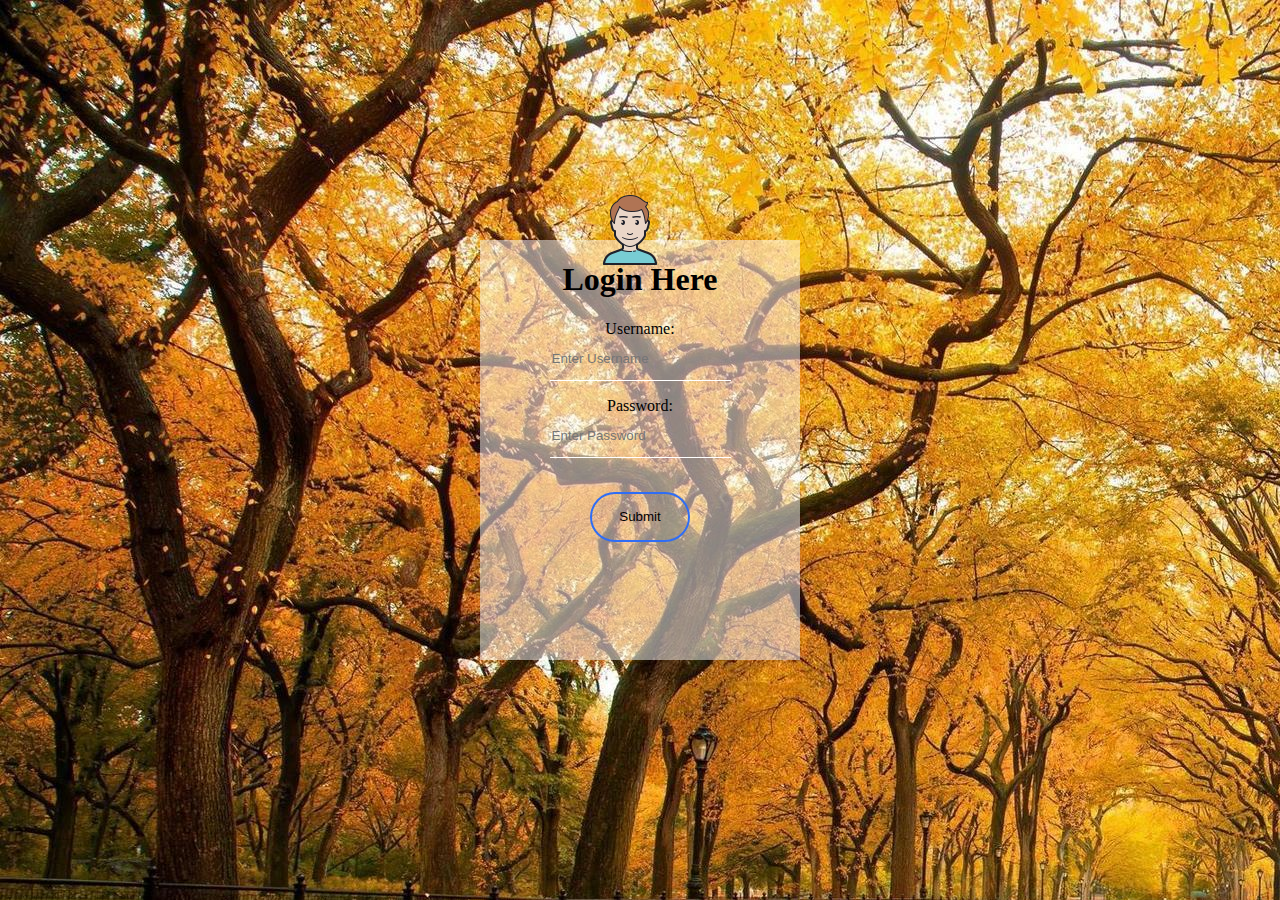
<file: index.html>
<!DOCTYPE html>
<html>
    <head>
        <title>
            Login Page
        </title>
        <link rel="stylesheet" href="stylelogin.css">
    </head>
    <body>
        <section>
        <div class="box">
            <img src="user.jpg" alt="profile" class="avathar">
            <h1>Login Here</h1>
            <p>Username:<br><input type="text" placeholder="Enter Username"p>
            <p>Password:<br><input type="password" placeholder="Enter Password"></p><br>
            <input type="submit" value="Submit" class="btn">
        </div>
    </section>
    </body>
</html>
</file>
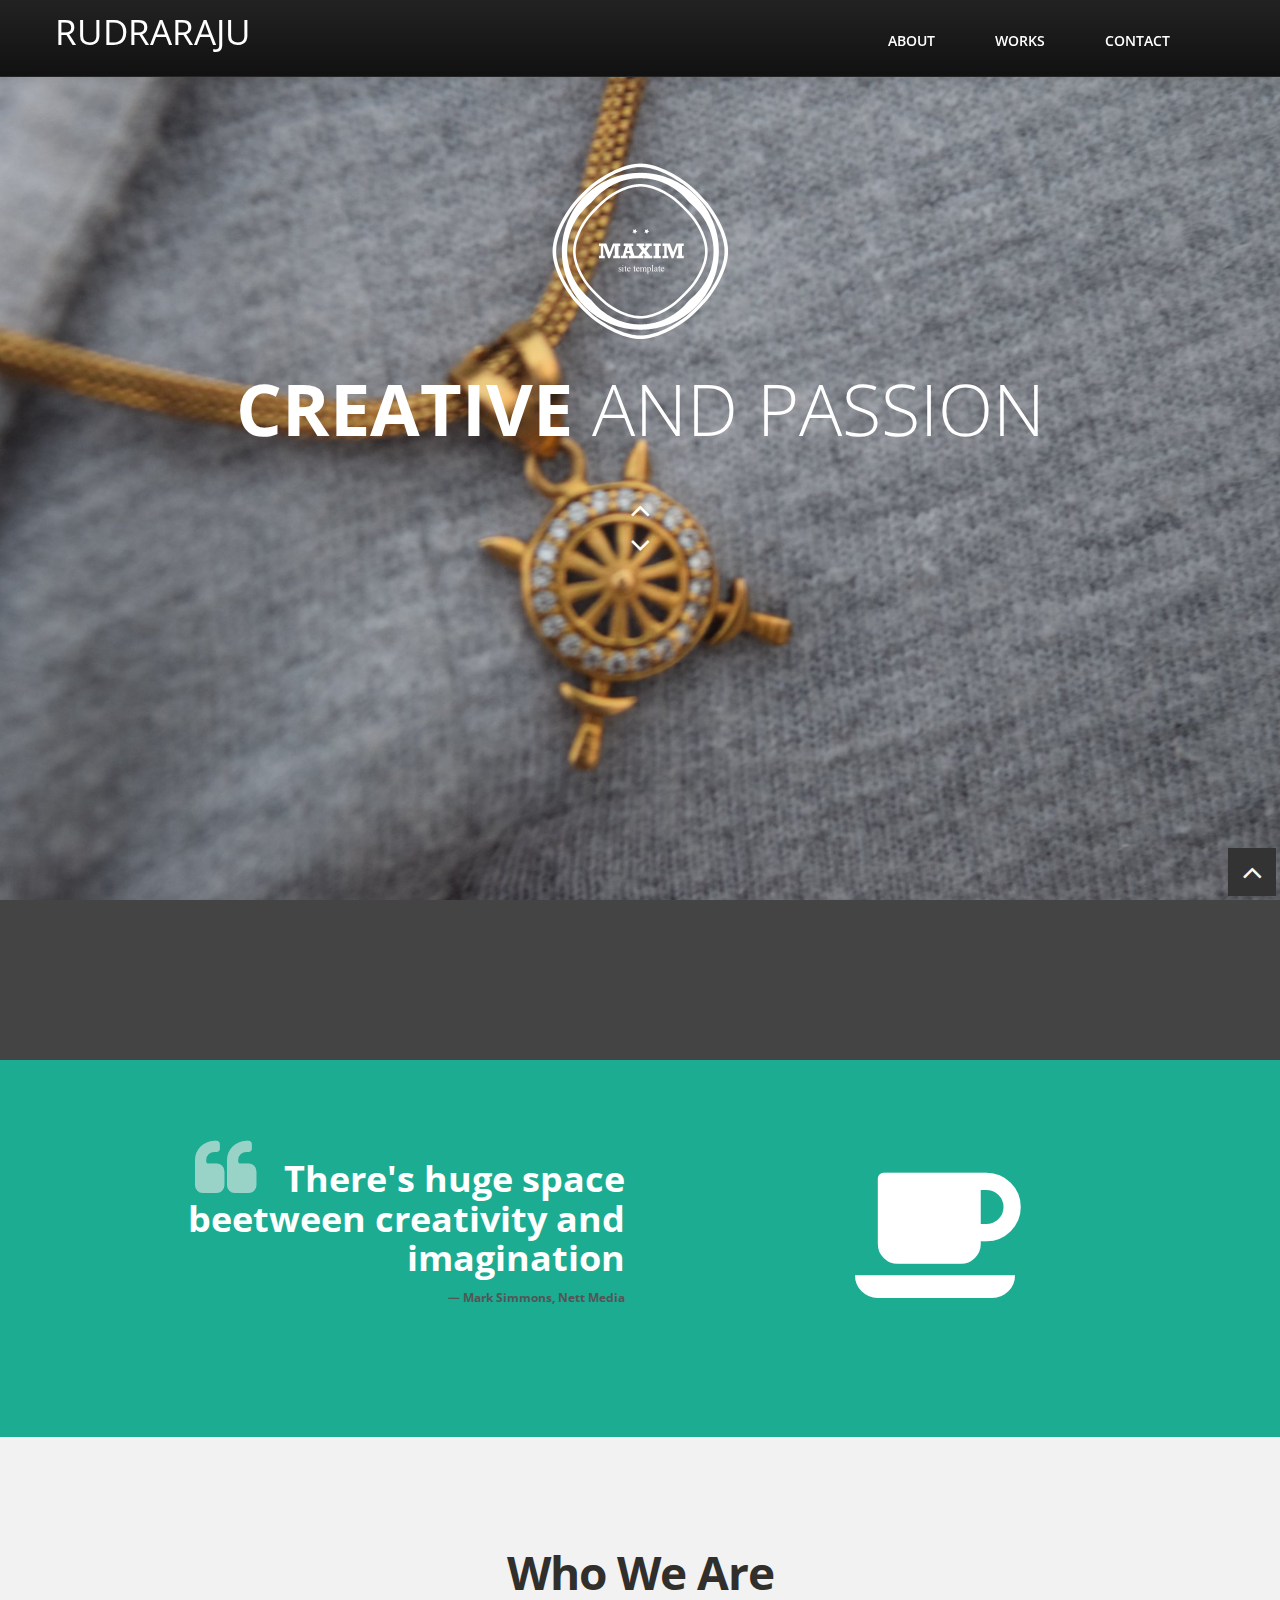
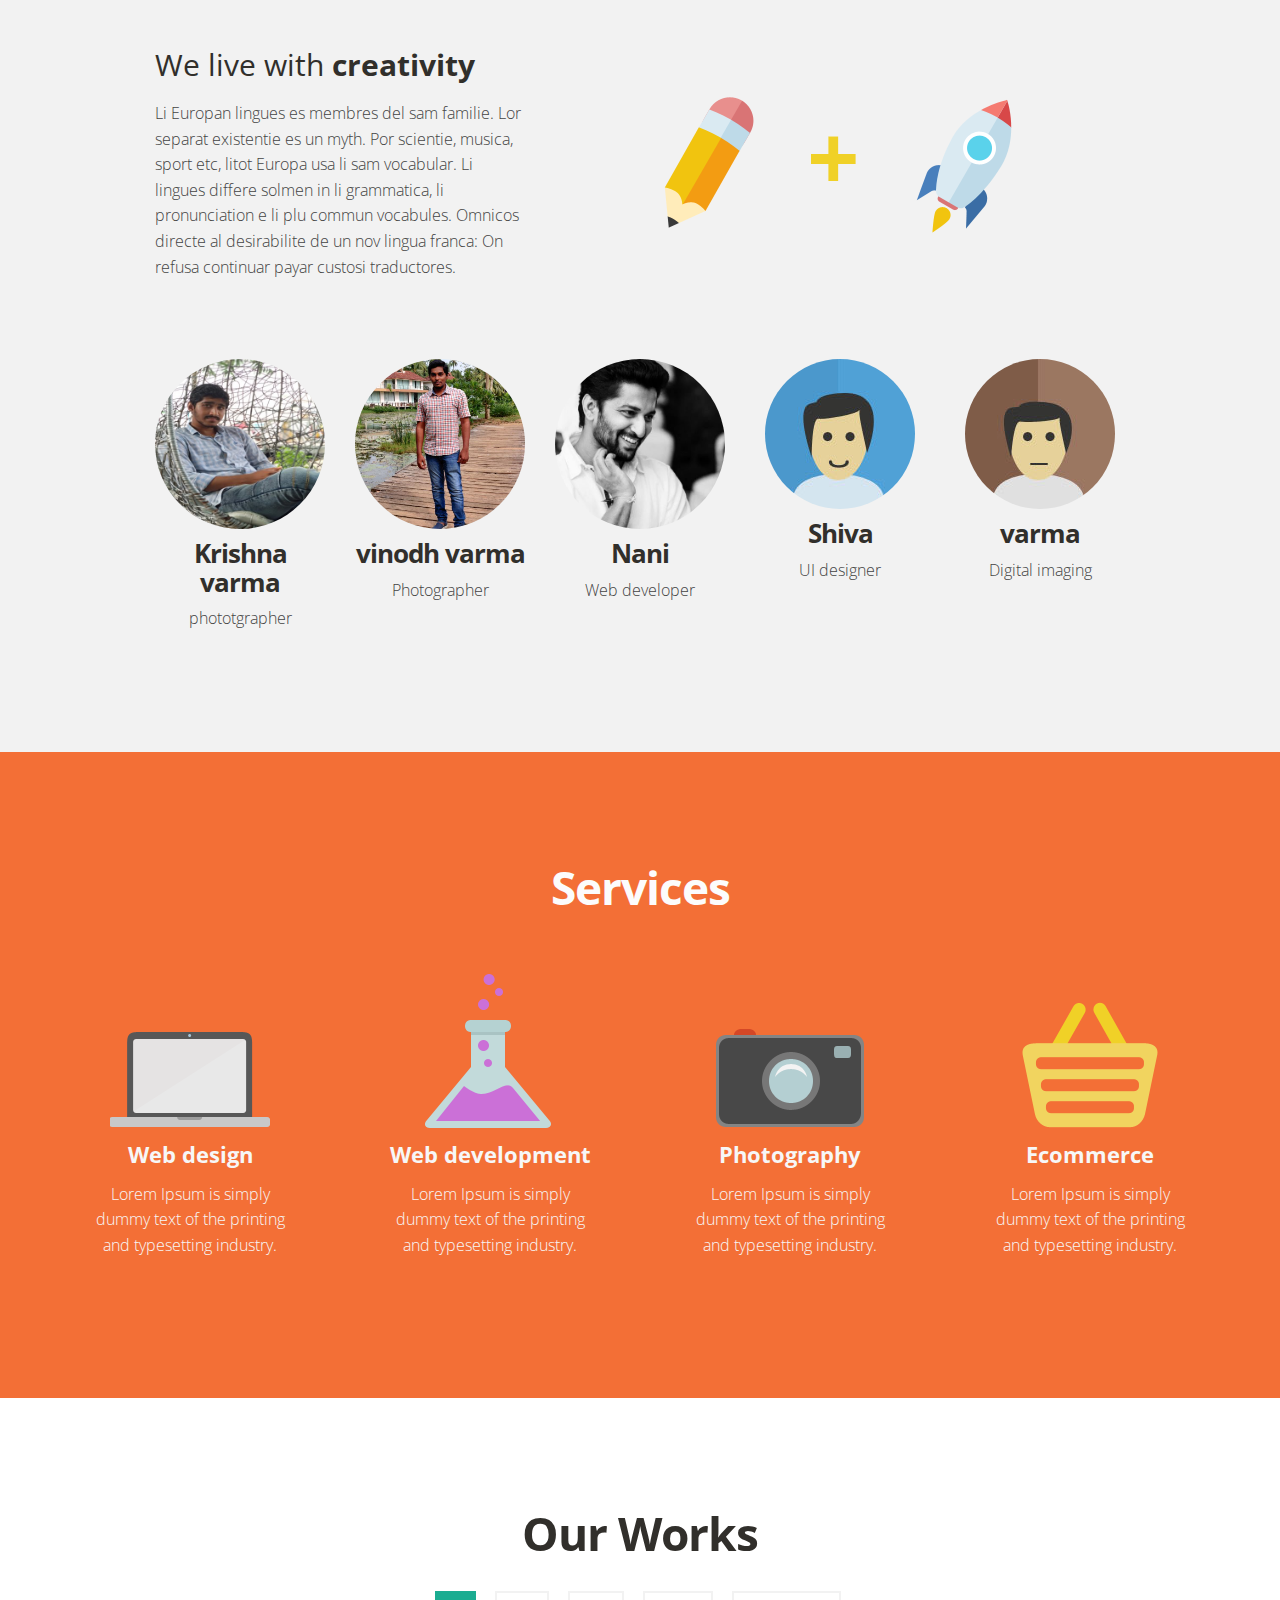
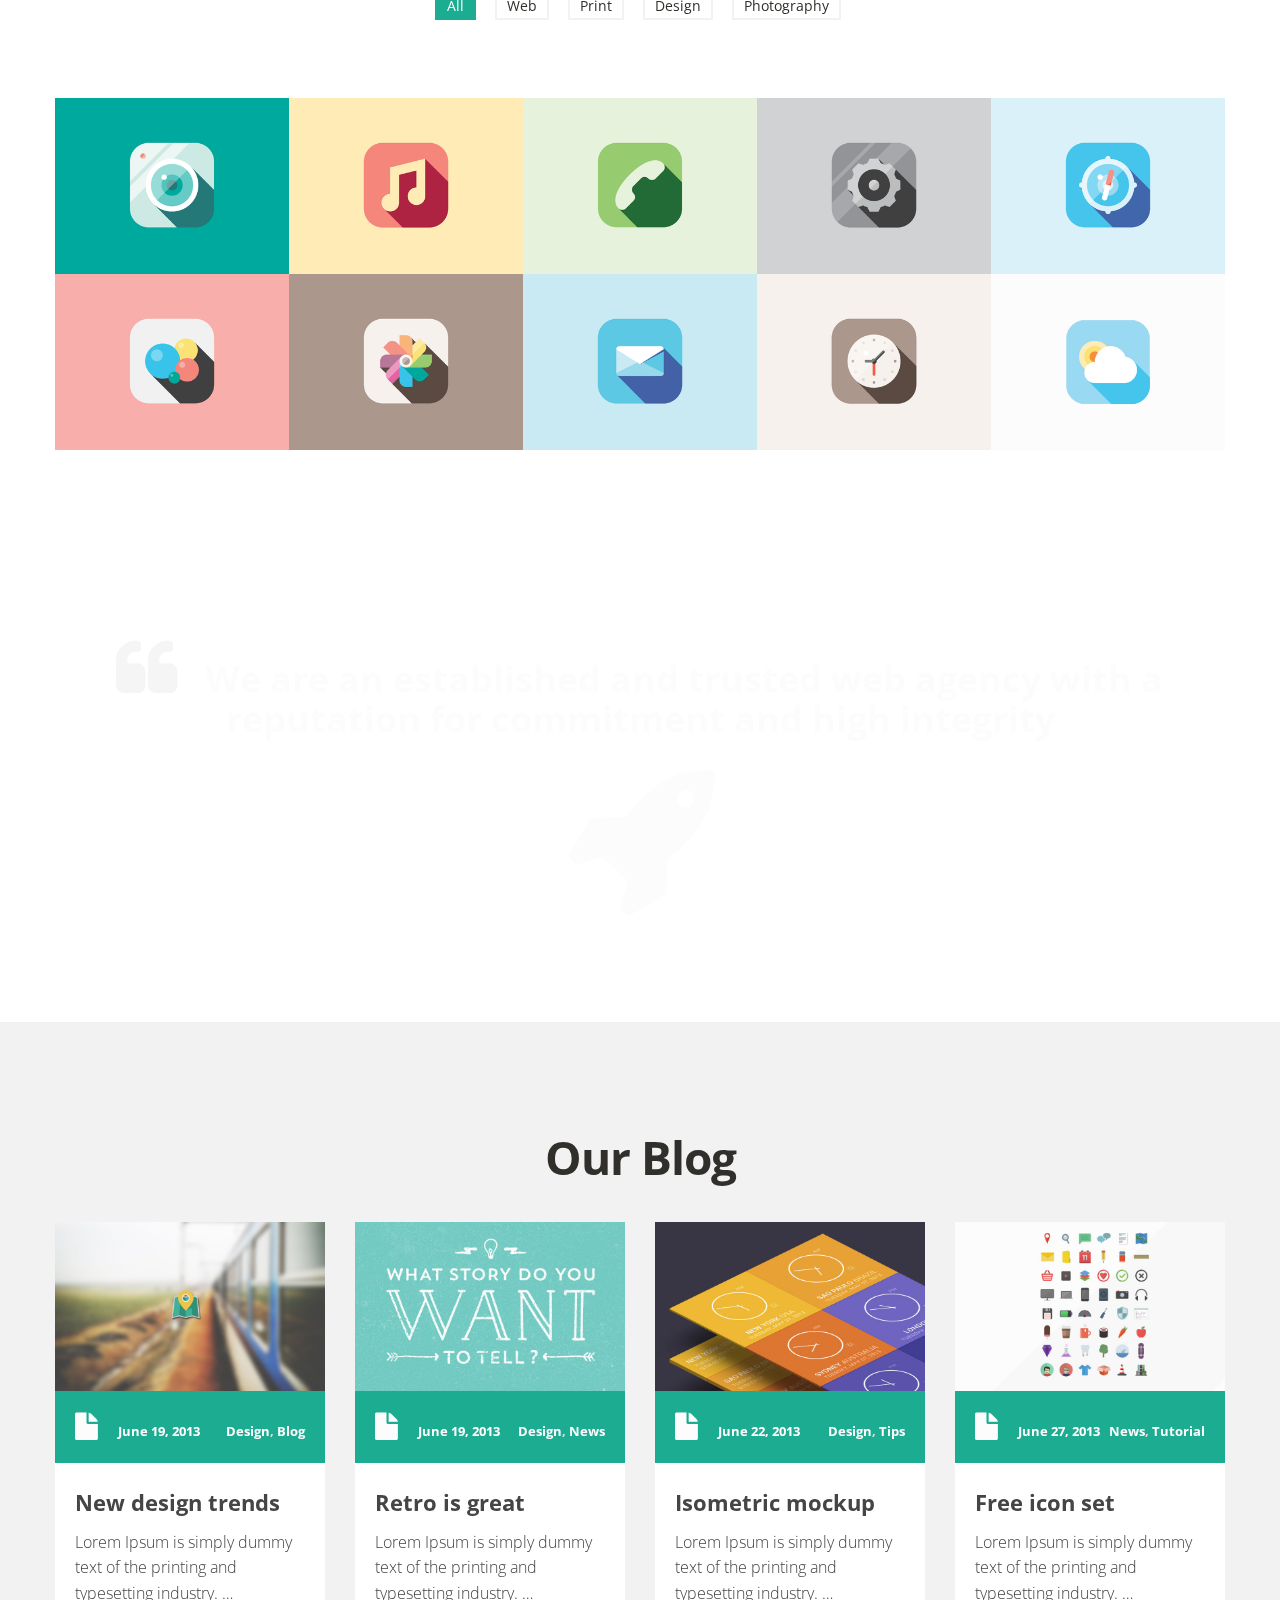
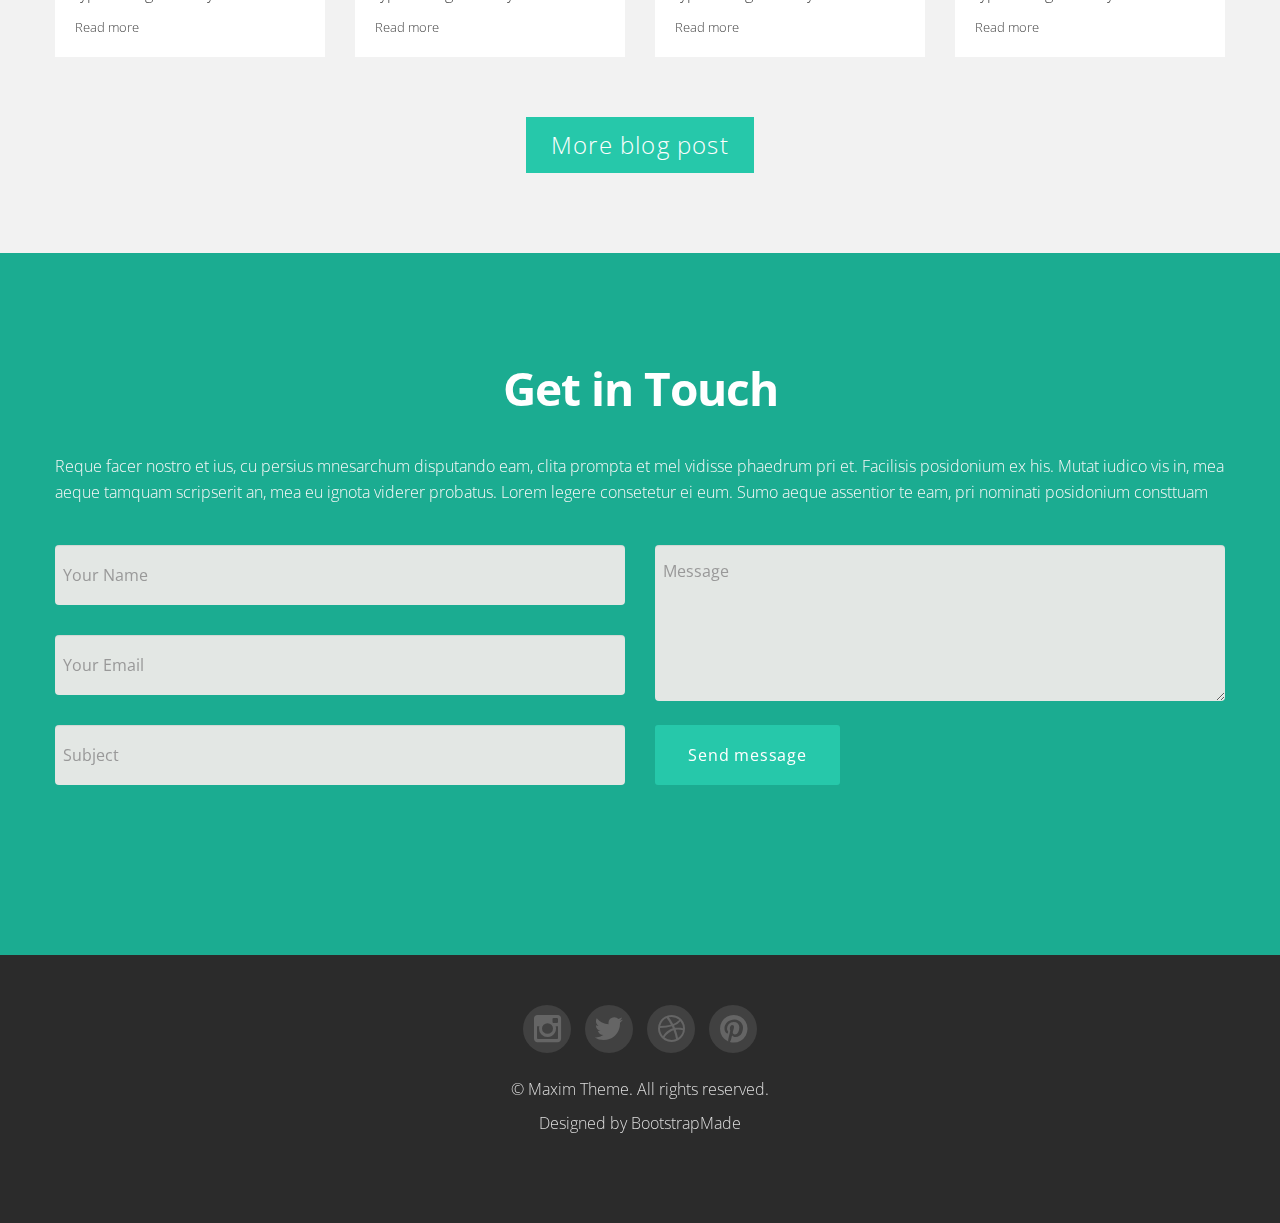
<file: main page/index.html>
<!DOCTYPE HTML>
<html lang="en">

<head>
	<meta charset="utf-8">
	<title>Maxim - Modern One Page Bootstrap Template</title>
	<meta name="viewport" content="width=device-width, initial-scale=1.0">
	<meta name="description" content="">
	<meta name="author" content="">
	<link href="css/bootstrap-responsive.css" rel="stylesheet">
	<link href="css/style.css" rel="stylesheet">
	<link href="color/default.css" rel="stylesheet">
	<link rel="shortcut icon" href="img/favicon.ico">
	<!--mylinks-->
	<link rel="stylesheet" href="web.css">
	<!-- =======================================================
    Theme Name: Maxim
    Theme URL: https://bootstrapmade.com/maxim-free-onepage-bootstrap-theme/
    Author: BootstrapMade.com
    Author URL: https://bootstrapmade.com
	======================================================= -->
</head>

<body onload="myFunction()">
	<!--loader-->
	<div id="loader"></div>
     

	<!-- navbar -->
	<div class="navbar-wrapper">
		<div class="navbar navbar-inverse navbar-fixed-top">
			<div class="navbar-inner">
				<div class="container">
					<!-- Responsive navbar -->
					<a class="btn btn-navbar" data-toggle="collapse" data-target=".nav-collapse"><span class="icon-bar"></span><span class="icon-bar"></span><span class="icon-bar"></span>
				</a>
					<h1 class="brand"><a href="index.html">Rudraraju</a></h1>
					<!-- navigation -->
					<nav class="pull-right nav-collapse collapse">
						<ul id="menu-main" class="nav">
							<li><a title="team" href="#about">About</a></li>
							<li><a title="services" href="#services"></a></li>
							<li><a title="works" href="#works">Works</a></li>
							<li><a title="blog" href="#blog"></a></li>
							<li><a title="contact" href="#contact">Contact</a></li>
							<li><a href="page.html"></a></li>
						</ul>
					</nav>
				</div>
			</div>
		</div>
	</div>
	<!-- Header area -->
	<div id="header-wrapper" class="header-slider">
		<header class="clearfix">
			<div class="logo">
				<img src="img/logo-image.png" alt="" />
			</div>
			<div class="container">
				<div class="row">
					<div class="span12">
						<div id="main-flexslider" class="flexslider">
							<ul class="slides">
								<li>
									<p class="home-slide-content">
										<strong>creative</strong> and passion
									</p>
								</li>
								<li>
									<p class="home-slide-content">
										Eat and drink <strong>design</strong>
									</p>
								</li>
								<li>
									<p class="home-slide-content">
										We loves <strong>simplicity</strong>
									</p>
								</li>
							</ul>
						</div>
						<!-- end slider -->
					</div>
				</div>
			</div>
		</header>
	</div>
	<!-- spacer section -->
	<section class="spacer green">
		<div class="container">
			<div class="row">
				<div class="span6 alignright flyLeft">
					<blockquote class="large">
						There's huge space beetween creativity and imagination <cite>Mark Simmons, Nett Media</cite>
					</blockquote>
				</div>
				<div class="span6 aligncenter flyRight">
					<i class="icon-coffee icon-10x"></i>
				</div>
			</div>
		</div>
	</section>
	<!-- end spacer section -->
	<!-- section: team -->
	<section id="about" class="section">
		<div class="container">
			<h4>Who We Are</h4>
			<div class="row">
				<div class="span4 offset1">
					<div>
						<h2>We live with <strong>creativity</strong></h2>
						<p>
							Li Europan lingues es membres del sam familie. Lor separat existentie es un myth. Por scientie, musica, sport etc, litot Europa usa li sam vocabular. Li lingues differe solmen in li grammatica, li pronunciation e li plu commun vocabules. Omnicos directe
							al desirabilite de un nov lingua franca: On refusa continuar payar custosi traductores.
						</p>
					</div>
				</div>
				<div class="span6">
					<div class="aligncenter">
						<img src="img/icons/creativity.png" alt="" />
					</div>
				</div>
			</div>
			<div class="row">
				<div class="span2 offset1 flyIn">
					<div class="people">
						<a href="about page\photography.html"><img class="team-thumb img-circle" src="img/team/krishna.jpg" alt="" /></a>
						<h3>Krishna varma</h3>
						<p>
						    phototgrapher
						</p>
					</div>
				</div>
				<div class="span2 flyIn">
					<div class="people">
						<img class="team-thumb img-circle" src="img/team/pp.jpg" alt="" />
						<h3>vinodh varma</h3>
						<p>
							Photographer
						</p>
					</div>
				</div>
				<div class="span2 flyIn">
					<div class="people">
						<img class="team-thumb img-circle" src="img/team/nani.jpg" alt="" />
						<h3>Nani</h3>
						<p>
							Web developer
						</p>
					</div>
				</div>
				<div class="span2 flyIn">
					<div class="people">
						<img class="team-thumb img-circle" src="img/team/img-4.jpg" alt="" />
						<h3>Shiva</h3>
						<p>
							UI designer
						</p>
					</div>
				</div>
				<div class="span2 flyIn">
					<div class="people">
						<img class="team-thumb img-circle" src="img/team/img-5.jpg" alt="" />
						<h3>varma</h3>
						<p>
							Digital imaging
						</p>
					</div>
				</div>
			</div>
		</div>
		<!-- /.container -->
	</section>
	<!-- end section: team -->
	<!-- section: services -->
	<section id="services" class="section orange">
		<div class="container">
			<h4>Services</h4>
			<!-- Four columns -->
			<div class="row">
				<div class="span3 animated-fast flyIn">
					<div class="service-box">
						<img src="img/icons/laptop.png" alt="" />
						<h2>Web design</h2>
						<p>
							Lorem Ipsum is simply dummy text of the printing and typesetting industry.
						</p>
					</div>
				</div>
				<div class="span3 animated flyIn">
					<div class="service-box">
						<img src="img/icons/lab.png" alt="" />
						<h2>Web development</h2>
						<p>
							Lorem Ipsum is simply dummy text of the printing and typesetting industry.
						</p>
					</div>
				</div>
				<div class="span3 animated-fast flyIn">
					<div class="service-box">
						<img src="img/icons/camera.png" alt="" />
						<h2>Photography</h2>
						<p>
							Lorem Ipsum is simply dummy text of the printing and typesetting industry.
						</p>
					</div>
				</div>
				<div class="span3 animated-slow flyIn">
					<div class="service-box">
						<img src="img/icons/basket.png" alt="" />
						<h2>Ecommerce</h2>
						<p>
							Lorem Ipsum is simply dummy text of the printing and typesetting industry.
						</p>
					</div>
				</div>
			</div>
		</div>
	</section>
	<!-- end section: services -->
	<!-- section: works -->
	<section id="works" class="section">
		<div class="container clearfix">
			<h4>Our Works</h4>
			<!-- portfolio filter -->
			<div class="row">
				<div id="filters" class="span12">
					<ul class="clearfix">
						<li>
							<a href="#" data-filter="*" class="active">
								<h5>All</h5>
							</a>
						</li>
						<li>
							<a href="#" data-filter=".web">
								<h5>Web</h5>
							</a>
						</li>
						<li>
							<a href="#" data-filter=".print">
								<h5>Print</h5>
							</a>
						</li>
						<li>
							<a href="#" data-filter=".design">
								<h5>Design</h5>
							</a>
						</li>
						<li>
							<a href="#" data-filter=".photography">
								<h5>Photography</h5>
							</a>
						</li>
					</ul>
				</div>
				<!-- END PORTFOLIO FILTERING -->
			</div>
			<div class="row">
				<div class="span12">
					<div id="portfolio-wrap">
						<!-- portfolio item -->
						<div class="portfolio-item grid print photography">
							<div class="portfolio">
								<a href="img/works/big.jpg" data-pretty="prettyPhoto[gallery1]" class="portfolio-image">
						<img src="img/works/1.png" alt="" />
						<div class="portfolio-overlay">
							<div class="thumb-info">
								<h5>Portfolio name</h5>
								<i class="icon-plus icon-2x"></i>
							</div>
						</div>
						</a>
							</div>
						</div>
						<!-- end portfolio item -->
						<!-- portfolio item -->
						<div class="portfolio-item grid print design web">
							<div class="portfolio">
								<a href="img/works/big.jpg" data-pretty="prettyPhoto[gallery1]" class="portfolio-image">
						<img src="img/works/2.png" alt="" />
						<div class="portfolio-overlay">
							<div class="thumb-info">
								<h5>Portfolio name</h5>
								<i class="icon-plus icon-2x"></i>
							</div>
						</div>
						</a>
							</div>
						</div>
						<!-- end portfolio item -->
						<!-- portfolio item -->
						<div class="portfolio-item grid print design">
							<div class="portfolio">
								<a href="img/works/big.jpg" data-pretty="prettyPhoto[gallery1]" class="portfolio-image">
						<img src="img/works/3.png" alt="" />
						<div class="portfolio-overlay">
							<div class="thumb-info">
								<h5>Portfolio name</h5>
								<i class="icon-plus icon-2x"></i>
							</div>
						</div>
						</a>
							</div>
						</div>
						<!-- end portfolio item -->
						<!-- portfolio item -->
						<div class="portfolio-item grid photography web">
							<div class="portfolio">
								<a href="img/works/big.jpg" data-pretty="prettyPhoto[gallery1]" class="portfolio-image">
						<img src="img/works/4.png" alt="" />
						<div class="portfolio-overlay">
							<div class="thumb-info">
								<h5>Portfolio name</h5>
								<i class="icon-plus icon-2x"></i>
							</div>
						</div>
						</a>
							</div>
						</div>
						<!-- end portfolio item -->
						<!-- portfolio item -->
						<div class="portfolio-item grid photography web">
							<div class="portfolio">
								<a href="img/works/big.jpg" data-pretty="prettyPhoto[gallery1]" class="portfolio-image">
						<img src="img/works/5.png" alt="" />
						<div class="portfolio-overlay">
							<div class="thumb-info">
								<h5>Portfolio name</h5>
								<i class="icon-plus icon-2x"></i>
							</div>
						</div>
						</a>
							</div>
						</div>
						<!-- end portfolio item -->
						<!-- portfolio item -->
						<div class="portfolio-item grid photography web">
							<div class="portfolio">
								<a href="img/works/big.jpg" data-pretty="prettyPhoto[gallery1]" class="portfolio-image">
						<img src="img/works/6.png" alt="" />
						<div class="portfolio-overlay">
							<div class="thumb-info">
								<h5>Portfolio name</h5>
								<i class="icon-plus icon-2x"></i>
							</div>
						</div>
						</a>
							</div>
						</div>
						<!-- end portfolio item -->
						<!-- portfolio item -->
						<div class="portfolio-item grid photography web">
							<div class="portfolio">
								<a href="img/works/big.jpg" data-pretty="prettyPhoto[gallery1]" class="portfolio-image">
						<img src="img/works/7.png" alt="" />
						<div class="portfolio-overlay">
							<div class="thumb-info">
								<h5>Portfolio name</h5>
								<i class="icon-plus icon-2x"></i>
							</div>
						</div>
						</a>
							</div>
						</div>
						<!-- end portfolio item -->
						<!-- portfolio item -->
						<div class="portfolio-item grid photography">
							<div class="portfolio">
								<a href="img/works/big.jpg" data-pretty="prettyPhoto[gallery1]" class="portfolio-image">
						<img src="img/works/8.png" alt="" />
						<div class="portfolio-overlay">
							<div class="thumb-info">
								<h5>Portfolio name</h5>
								<i class="icon-plus icon-2x"></i>
							</div>
						</div>
						</a>
							</div>
						</div>
						<!-- end portfolio item -->
						<!-- portfolio item -->
						<div class="portfolio-item grid photography web">
							<div class="portfolio">
								<a href="img/works/big.jpg" data-pretty="prettyPhoto[gallery1]" class="portfolio-image">
						<img src="img/works/9.png" alt="" />
						<div class="portfolio-overlay">
							<div class="thumb-info">
								<h5>Portfolio name</h5>
								<i class="icon-plus icon-2x"></i>
							</div>
						</div>
						</a>
							</div>
						</div>
						<!-- end portfolio item -->
						<!-- portfolio item -->
						<div class="portfolio-item grid design web">
							<div class="portfolio">
								<a href="img/works/big.jpg" data-pretty="prettyPhoto[gallery1]" class="portfolio-image">
						<img src="img/works/10.png" alt="" />
						<div class="portfolio-overlay">
							<div class="thumb-info">
								<h5>Portfolio name</h5>
								<i class="icon-plus icon-2x"></i>
							</div>
						</div>
						</a>
							</div>
						</div>
						<!-- end portfolio item -->
					</div>
				</div>
			</div>
		</div>
	</section>
	<!-- spacer section -->
	<section class="spacer bg3">
		<div class="container">
			<div class="row">
				<div class="span12 aligncenter flyLeft">
					<blockquote class="large">
						We are an established and trusted web agency with a reputation for commitment and high integrity
					</blockquote>
				</div>
				<div class="span12 aligncenter flyRight">
					<i class="icon-rocket icon-10x"></i>
				</div>
			</div>
		</div>
	</section>
	<!-- end spacer section -->
	<!-- section: blog -->
	<section id="blog" class="section">
		<div class="container">
			<h4>Our Blog</h4>
			<!-- Three columns -->
			<div class="row">
				<div class="span3">
					<div class="home-post">
						<div class="post-image">
							<img class="max-img" src="img/blog/img1.jpg" alt="" />
						</div>
						<div class="post-meta">
							<i class="icon-file icon-2x"></i>
							<span class="date">June 19, 2013</span>
							<span class="tags"><a href="#">Design</a>, <a href="#">Blog</a></span>
						</div>
						<div class="entry-content">
							<h5><strong><a href="#">New design trends</a></strong></h5>
							<p>
								Lorem Ipsum is simply dummy text of the printing and typesetting industry. &hellip;
							</p>
							<a href="#" class="more">Read more</a>
						</div>
					</div>
				</div>
				<div class="span3">
					<div class="home-post">
						<div class="post-image">
							<img class="max-img" src="img/blog/img2.jpg" alt="" />
						</div>
						<div class="post-meta">
							<i class="icon-file icon-2x"></i>
							<span class="date">June 19, 2013</span>
							<span class="tags"><a href="#">Design</a>, <a href="#">News</a></span>
						</div>
						<div class="entry-content">
							<h5><strong><a href="#">Retro is great</a></strong></h5>
							<p>
								Lorem Ipsum is simply dummy text of the printing and typesetting industry. &hellip;
							</p>
							<a href="#" class="more">Read more</a>
						</div>
					</div>
				</div>
				<div class="span3">
					<div class="home-post">
						<div class="post-image">
							<img class="max-img" src="img/blog/img3.jpg" alt="" />
						</div>
						<div class="post-meta">
							<i class="icon-file icon-2x"></i>
							<span class="date">June 22, 2013</span>
							<span class="tags"><a href="#">Design</a>, <a href="#">Tips</a></span>
						</div>
						<div class="entry-content">
							<h5><strong><a href="#">Isometric mockup</a></strong></h5>
							<p>
								Lorem Ipsum is simply dummy text of the printing and typesetting industry. &hellip;
							</p>
							<a href="#" class="more">Read more</a>
						</div>
					</div>
				</div>
				<div class="span3">
					<div class="home-post">
						<div class="post-image">
							<img class="max-img" src="img/blog/img4.jpg" alt="" />
						</div>
						<div class="post-meta">
							<i class="icon-file icon-2x"></i>
							<span class="date">June 27, 2013</span>
							<span class="tags"><a href="#">News</a>, <a href="#">Tutorial</a></span>
						</div>
						<div class="entry-content">
							<h5><strong><a href="#">Free icon set</a></strong></h5>
							<p>
								Lorem Ipsum is simply dummy text of the printing and typesetting industry. &hellip;
							</p>
							<a href="#" class="more">Read more</a>
						</div>
					</div>
				</div>
			</div>
			<div class="blankdivider30"></div>
			<div class="aligncenter">
				<a href="#" class="btn btn-large btn-theme">More blog post</a>
			</div>
		</div>
	</section>

	<!-- end spacer section -->
	<!-- section: contact -->
	<section id="contact" class="section green">
		<div class="container">
			<h4>Get in Touch</h4>
			<p>
				Reque facer nostro et ius, cu persius mnesarchum disputando eam, clita prompta et mel vidisse phaedrum pri et. Facilisis posidonium ex his. Mutat iudico vis in, mea aeque tamquam scripserit an, mea eu ignota viderer probatus. Lorem legere consetetur ei
				eum. Sumo aeque assentior te eam, pri nominati posidonium consttuam
			</p>
			<div class="blankdivider30">
			</div>
			<div class="row">
				<div class="span12">
					<div class="cform" id="contact-form">
						<div id="sendmessage">Your message has been sent. Thank you!</div>
						<div id="errormessage"></div>
						<form action="" method="post" role="form" class="contactForm">
							<div class="row">
								<div class="span6">
									<div class="field your-name form-group">
										<input type="text" name="name" class="form-control" id="name" placeholder="Your Name" data-rule="minlen:4" data-msg="Please enter at least 4 chars" />
										<div class="validation"></div>
									</div>
									<div class="field your-email form-group">
										<input type="text" class="form-control" name="email" id="email" placeholder="Your Email" data-rule="email" data-msg="Please enter a valid email" />
										<div class="validation"></div>
									</div>
									<div class="field subject form-group">
										<input type="text" class="form-control" name="subject" id="subject" placeholder="Subject" data-rule="minlen:4" data-msg="Please enter at least 8 chars of subject" />
										<div class="validation"></div>
									</div>
								</div>
								<div class="span6">
									<div class="field message form-group">
										<textarea class="form-control" name="message" rows="5" data-rule="required" data-msg="Please write something for us" placeholder="Message"></textarea>
										<div class="validation"></div>
									</div>
									<input type="submit" value="Send message" class="btn btn-theme pull-left">
								</div>
							</div>
						</form>
					</div>
				</div>
				<!-- ./span12 -->
			</div>
		</div>
	</section>
	<footer>
		<div class="container">
			<div class="row">
				<div class="span6 offset3">
					<ul class="social-networks">
						<li><a href="#"><i class="icon-circled icon-bgdark icon-instagram icon-2x"></i></a></li>
						<li><a href="#"><i class="icon-circled icon-bgdark icon-twitter icon-2x"></i></a></li>
						<li><a href="#"><i class="icon-circled icon-bgdark icon-dribbble icon-2x"></i></a></li>
						<li><a href="#"><i class="icon-circled icon-bgdark icon-pinterest icon-2x"></i></a></li>
					</ul>
					<p class="copyright">
						&copy; Maxim Theme. All rights reserved.
						<div class="credits">
							<!--
                All the links in the footer should remain intact.
                You can delete the links only if you purchased the pro version.
                Licensing information: https://bootstrapmade.com/license/
                Purchase the pro version with working PHP/AJAX contact form: https://bootstrapmade.com/buy/?theme=Maxim
              -->
							Designed by <a href="https://bootstrapmade.com/">BootstrapMade</a>
						</div>
					</p>
				</div>
			</div>
		</div>
		<!-- ./container -->
	</footer>
	<a href="#" class="scrollup"><i class="icon-angle-up icon-square icon-bgdark icon-2x"></i></a>
	<script src="js/jquery.js"></script>
	<script src="js/jquery.scrollTo.js"></script>
	<script src="js/jquery.nav.js"></script>
	<script src="js/jquery.localScroll.js"></script>
	<script src="js/bootstrap.js"></script>
	<script src="js/jquery.prettyPhoto.js"></script>
	<script src="js/isotope.js"></script>
	<script src="js/jquery.flexslider.js"></script>
	<script src="js/inview.js"></script>
	<script src="js/animate.js"></script>
	<script src="js/custom.js"></script>
	<script src="contactform/contactform.js"></script>

	<script>
		var preloader = document.getElementById('loader');

		function myFunction(){
			preloader.style.display = 'none';
		}



	</script>

</body>

</html>
</file>
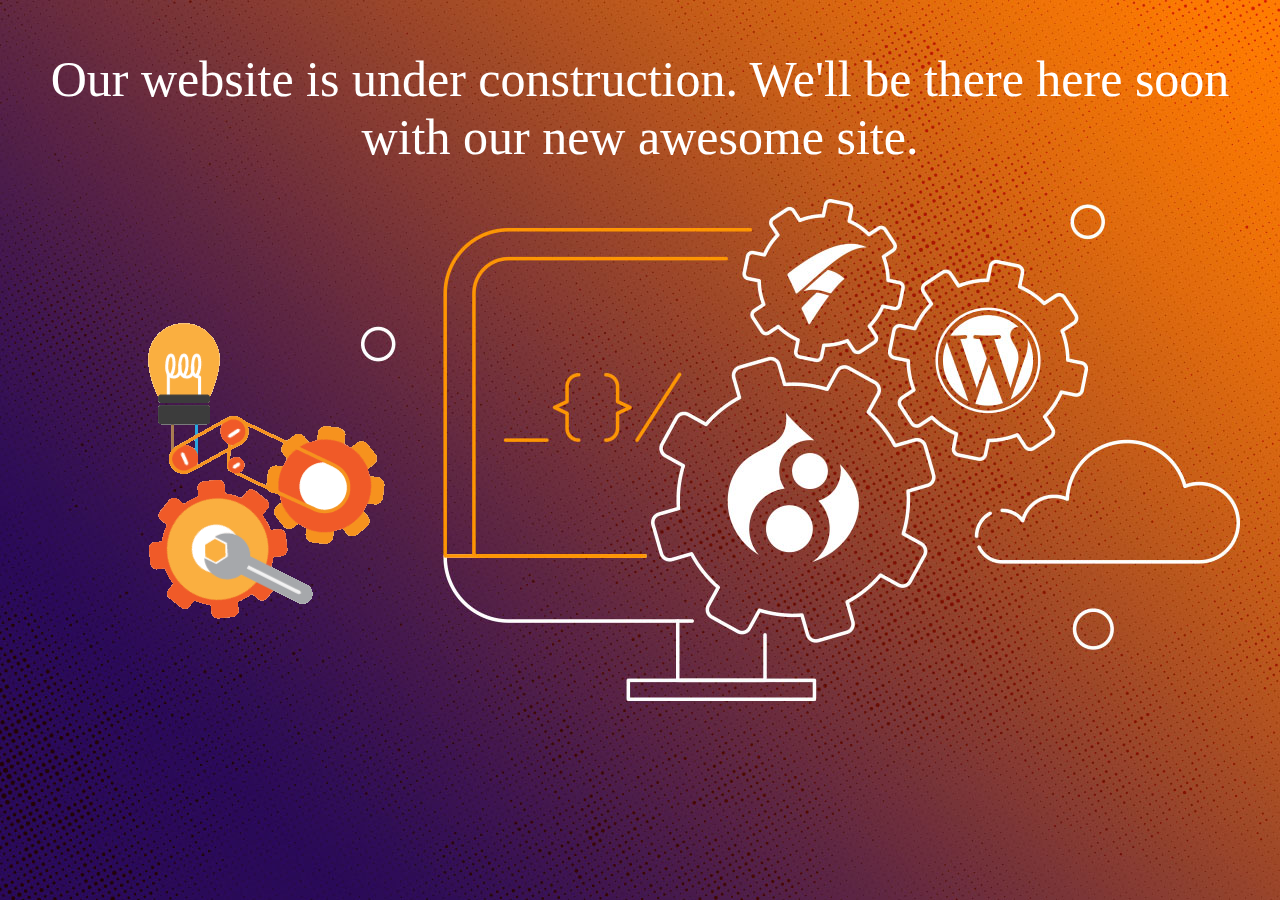
<file: maintanance/index.html>
<!DOCTYPE html>
<html>
    <head>
        <title>Rudraraju</title>
        <link rel="stylesheet" href="webcss.css">
    </head>
    <body>
        <p>Our website is under construction. We'll be there here soon with our new awesome site.</p>
        <img src="yes.gif" alt="gif">
    </body>
</html>
</file>
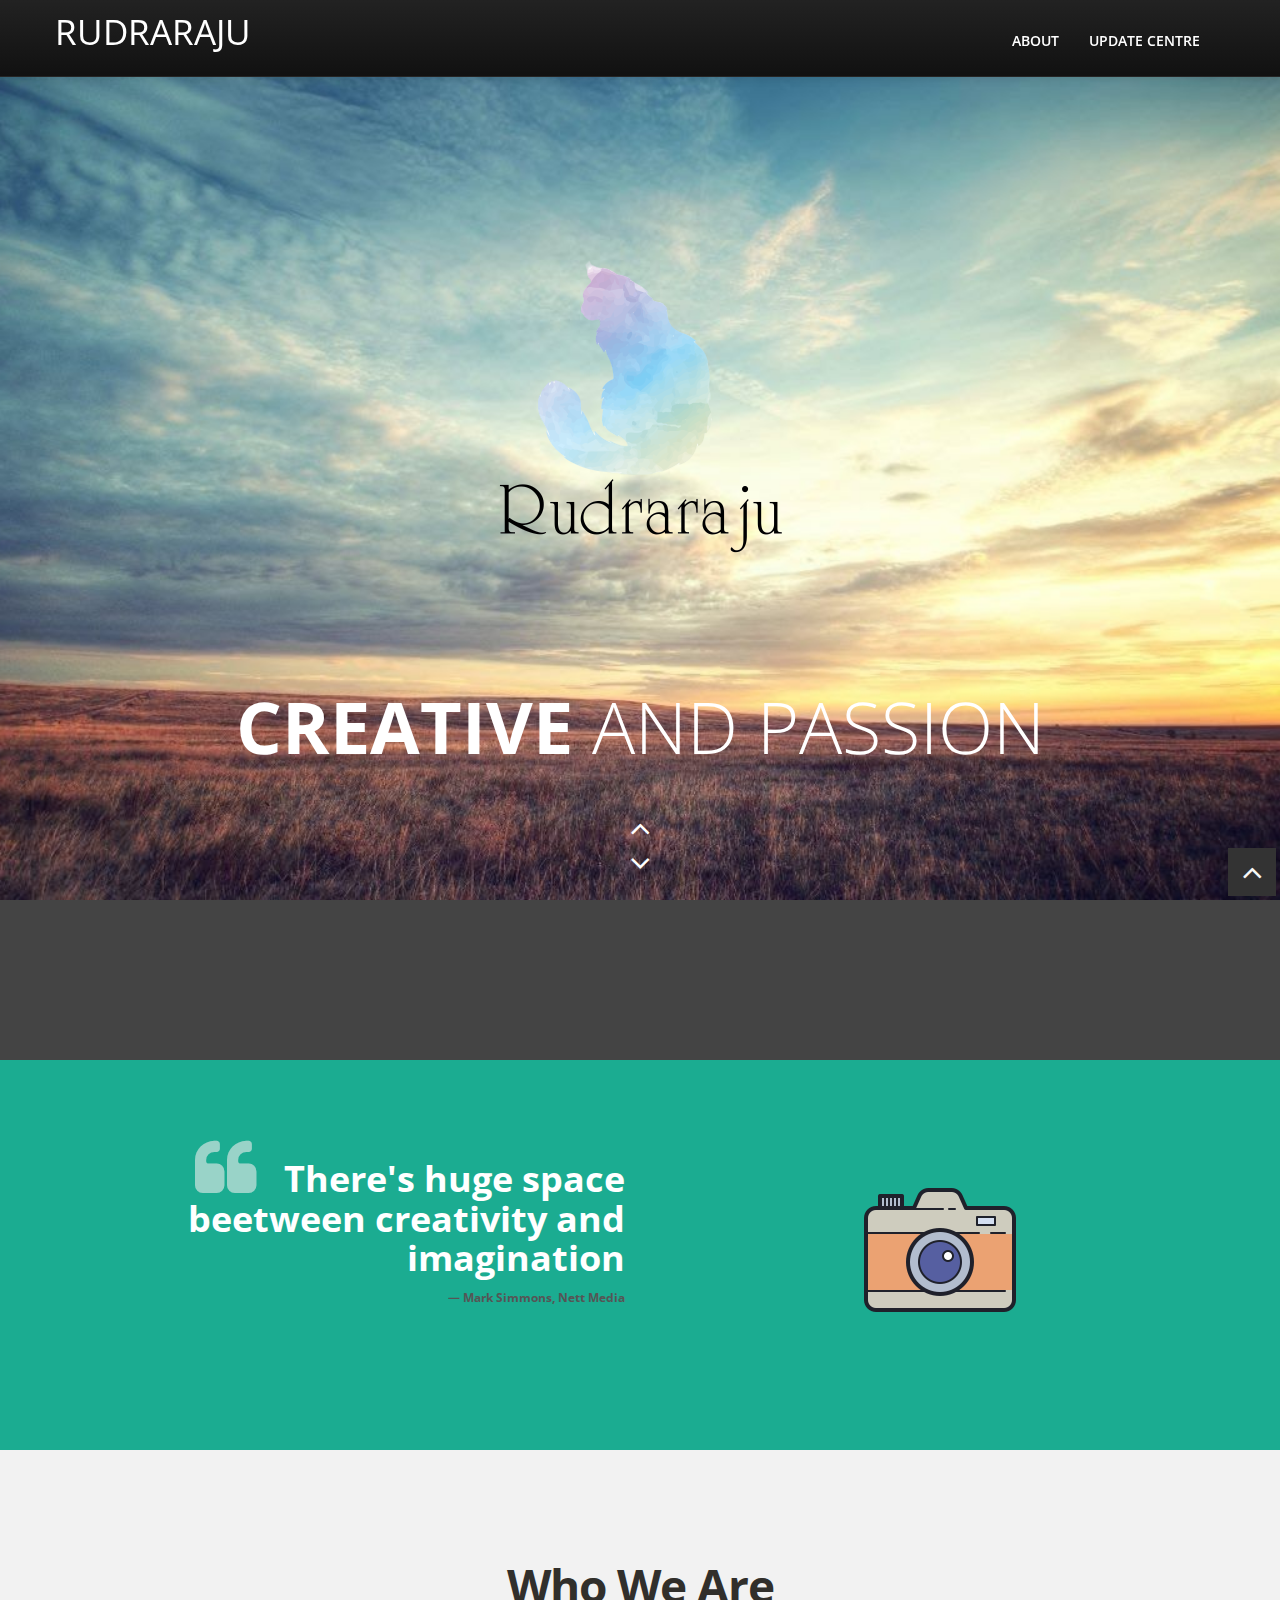
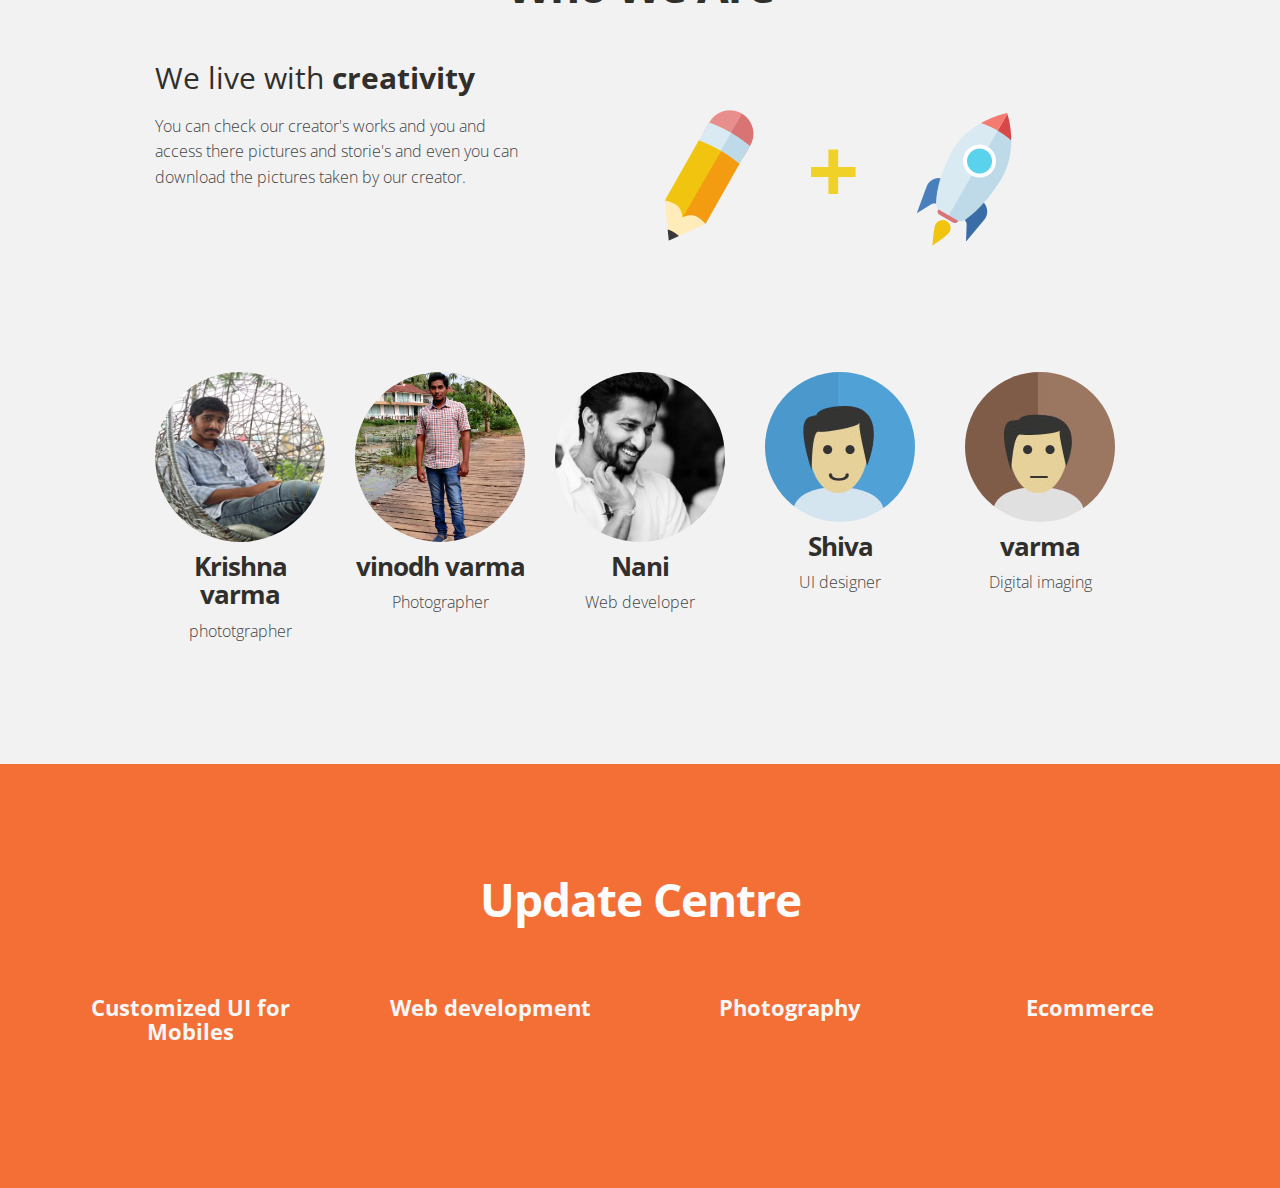
<file: old/index.html>
﻿<!DOCTYPE HTML>
<html lang="en">

<head>
	<script data-ad-client="ca-pub-5088061856696737" async src="https://pagead2.googlesyndication.com/pagead/js/adsbygoogle.js"></script>
	<meta charset="utf-8">
	<title>Rudraraju</title>
	<meta name="viewport" content="width=device-width, initial-scale=1.0">
	<meta name="description" content="">
	<meta name="author" content="">
	<link href="css/bootstrap-responsive.css" rel="stylesheet">
	<link href="css/style.css" rel="stylesheet">
	<link href="color/default.css" rel="stylesheet">
	<link rel="shortcut icon" type="image/png" href="img/favicon.png">
	<!--mylinks-->
	<link rel="stylesheet" href="web.css">
	<!-- =======================================================
	Theme Name: Maxim
	Theme URL: https://bootstrapmade.com/maxim-free-onepage-bootstrap-theme/
	Author: BootstrapMade.com
	Author URL: https://bootstrapmade.com
	======================================================= -->
</head>

<body onload="myFunction()">
	<!--loader-->
	<div id="loader"></div>
     

	<!-- navbar -->
	<div class="navbar-wrapper">
		<div class="navbar navbar-inverse navbar-fixed-top">
			<div class="navbar-inner">
				<div class="container">
					<!-- Responsive navbar -->
					<a class="btn btn-navbar" data-toggle="collapse" data-target=".nav-collapse"><span class="icon-bar"></span><span class="icon-bar"></span><span class="icon-bar"></span>
				</a>
					<h1 class="brand"><a href="index.html">Rudraraju</a></h1>
					<!-- navigation -->
					<nav class="pull-right nav-collapse collapse">
						<ul id="menu-main" class="nav">
							<li><a title="team" href="#about">About</a></li>
							<li><a title="services" href="#services">Update Centre</a></li>
						</ul>
					</nav>
				</div>
			</div>
		</div>
	</div>
	<!-- Header area -->
	<div id="header-wrapper" class="header-slider">
		<header class="clearfix">
			<div class="logo">
				<img src="img/logo-image.png" alt="" />
			</div>
			<div class="container">
				<div class="row">
					<div class="span12">
						<div id="main-flexslider" class="flexslider">
							<ul class="slides">
								<li>
									<p class="home-slide-content">
										<strong>creative</strong> and passion
									</p>
								</li>
								<li>
									<p class="home-slide-content">
										comes over <strong>here</strong>
									</p>
								</li>
								<li>
									<p class="home-slide-content">
										We loves <strong>simplicity</strong>
									</p>
								</li>
							</ul>
						</div>
						<!-- end slider -->
					</div>
				</div>
			</div>
		</header>
	</div>
	<!-- spacer section -->
	<section class="spacer green">
		<div class="container">
			<div class="row">
				<div class="span6 alignright flyLeft">
					<blockquote class="large">
						There's huge space beetween creativity and imagination <cite>Mark Simmons, Nett Media</cite>
					</blockquote>
				</div>
				<div class="span6 aligncenter flyRight">
					<i ><img src="camera.png" alt=""></i>
				</div>
			</div>
		</div>
	</section>
	<!-- end spacer section -->
	<!-- section: team -->
	<section id="about" class="section">
		<div class="container">
			<h4>Who We Are</h4>
			<div class="row">
				<div class="span4 offset1">
					<div>
						<h2>We live with <strong>creativity</strong></h2>
						<p>
							You can check our creator's works and you and access there pictures and storie's and even you can download the pictures taken by our creator. 
						</p>
					</div>
				</div>
				<div class="span6">
					<div class="aligncenter">
						<img src="img/icons/creativity.png" alt="" />
					</div>
				</div>
			</div>
			<div class="row">
				<div class="span2 offset1 flyIn">
					<div class="people">
						<a href="about page/photography.html"><img class="team-thumb img-circle" src="img/team/krishna.jpg" alt="" /></a>
						<h3>Krishna varma</h3>
						<p>
						    phototgrapher
						</p>
					</div>
				</div>
				<div class="span2 flyIn">
					<div class="people">
						<a href="about page/ragu/ragu7447.html"><img class="team-thumb img-circle" src="img/team/pp.jpg" alt="" /></a>
						<h3>vinodh varma</h3>
						<p>
							Photographer
						</p>
					</div>
				</div>
				<div class="span2 flyIn">
					<div class="people">
						<img class="team-thumb img-circle" src="img/team/nani.jpg" alt="" />
						<h3>Nani</h3>
						<p>
							Web developer
						</p>
					</div>
				</div>
				<div class="span2 flyIn">
					<div class="people">
						<img class="team-thumb img-circle" src="img/team/img-4.jpg" alt="" />
						<h3>Shiva</h3>
						<p>
							UI designer
						</p>
					</div>
				</div>
				<div class="span2 flyIn">
					<div class="people">
						<img class="team-thumb img-circle" src="img/team/img-5.jpg" alt="" />
						<h3>varma</h3>
						<p>
							Digital imaging
						</p>
					</div>
				</div>
			</div>
		</div>
		<!-- /.container -->
	</section>
	<!-- end section: team -->
	<!-- section: services -->
	<section id="services" class="section orange">
		<div class="container">
			<h4>Update Centre</h4>
			<!-- Four columns -->
			<div class="row">
				<div class="span3 animated-fast flyIn">
					<div class="service-box">
						
						<h2>Customized UI for Mobiles</h2>
						<p>
							
						</p>
					</div>
				</div>
				<div class="span3 animated flyIn">
					<div class="service-box">
						
						<h2>Web development</h2>
						<p>
							
						</p>
					</div>
				</div>
				<div class="span3 animated-fast flyIn">
					<div class="service-box">
						
						<h2>Photography</h2>
						<p>
							
						</p>
					</div>
				</div>
				<div class="span3 animated-slow flyIn">
					<div class="service-box">
						
						<h2>Ecommerce</h2>
						<p>
							
						</p>
					</div>
				</div>
			</div>
		</div>
	</section>
	<!-- end section: services -->
	
		<!-- ./container -->
	</footer>
	<a href="#" class="scrollup"><i class="icon-angle-up icon-square icon-bgdark icon-2x"></i></a>
	<script src="js/jquery.js"></script>
	<script src="js/jquery.scrollTo.js"></script>
	<script src="js/jquery.nav.js"></script>
	<script src="js/jquery.localScroll.js"></script>
	<script src="js/bootstrap.js"></script>
	<script src="js/jquery.prettyPhoto.js"></script>
	<script src="js/isotope.js"></script>
	<script src="js/jquery.flexslider.js"></script>
	<script src="js/inview.js"></script>
	<script src="js/animate.js"></script>
	<script src="js/custom.js"></script>
	<script src="contactform/contactform.js"></script>

	<script>
		var preloader = document.getElementById('loader');

		function myFunction(){
			preloader.style.display = 'none';
		}



	</script>

</body>

</html>
</file>
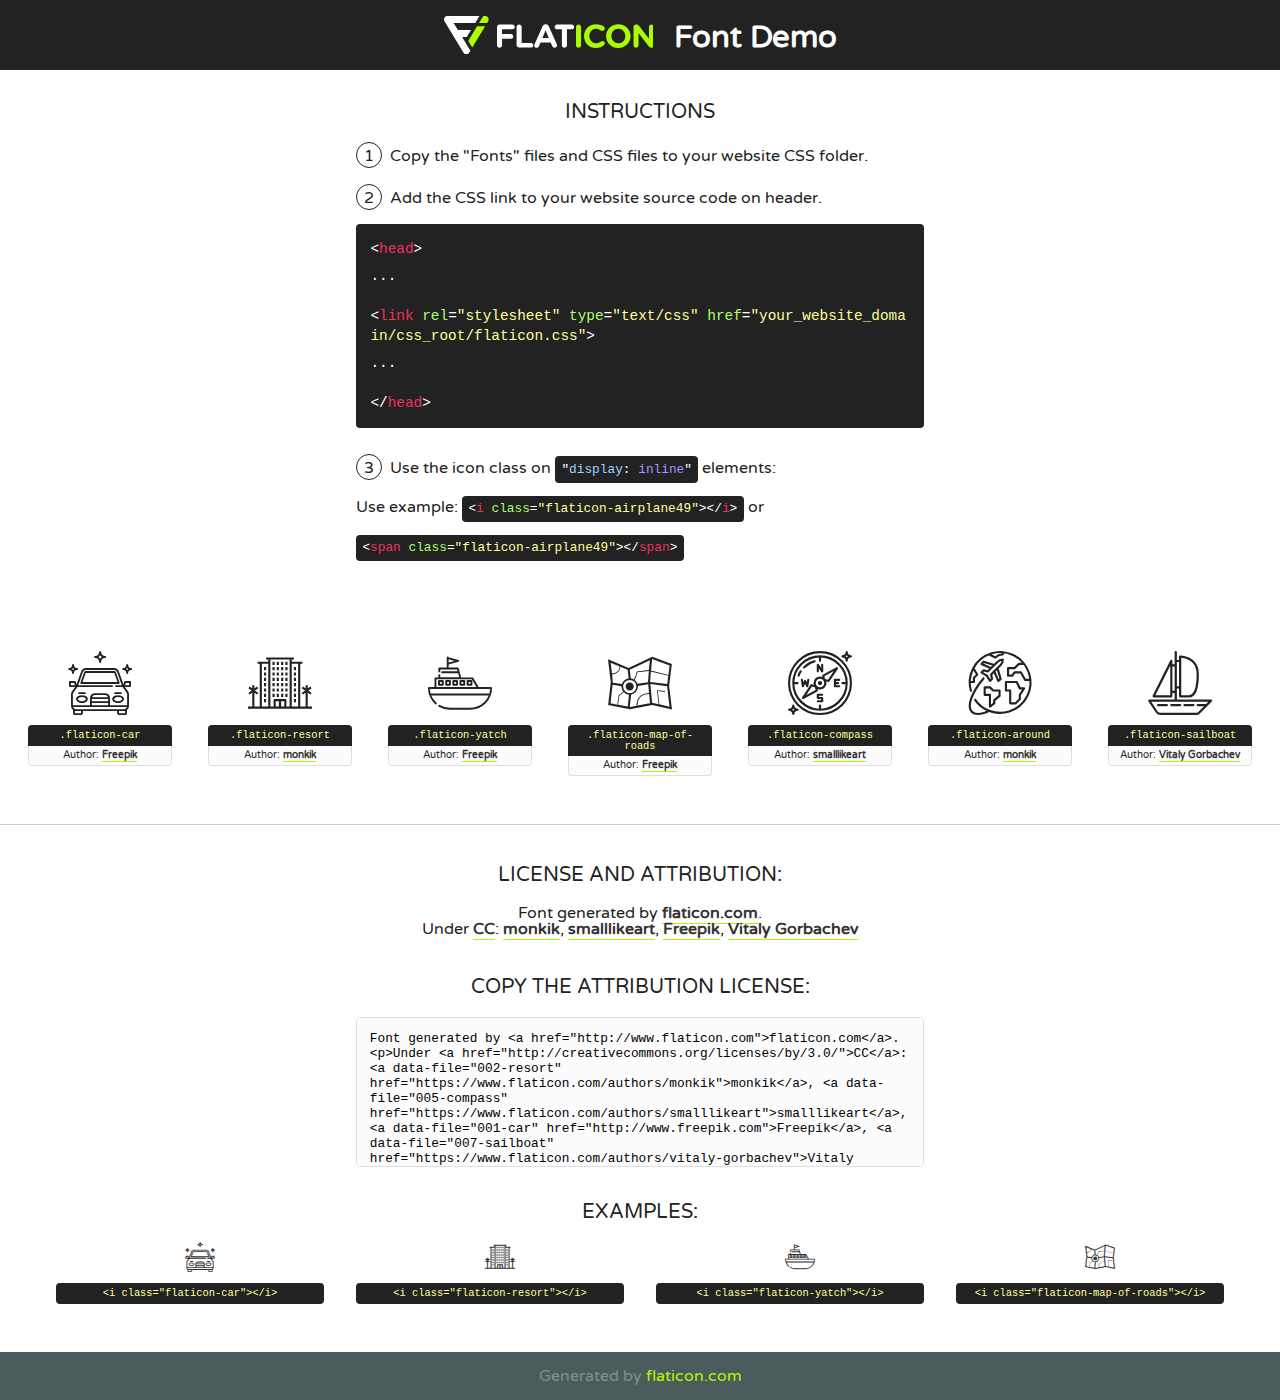
<file: about page/fonts/flaticon/font/flaticon.html>
<!DOCTYPE html>
<!--
  Flaticon icon font: Flaticon
  Creation date: 05/07/2018 04:38
-->
<html>
<!DOCTYPE html>
<html>

<head>
    <title>Flaticon WebFont</title>
    <link href="http://fonts.googleapis.com/css?family=Varela+Round" rel="stylesheet" type="text/css" />
    <link rel="stylesheet" type="text/css" href="flaticon.css">
    <meta charset="UTF-8">
    <style>
    html, body, div, span, applet, object, iframe,
    h1, h2, h3, h4, h5, h6, p, blockquote, pre,
    a, abbr, acronym, address, big, cite, code,
    del, dfn, em, img, ins, kbd, q, s, samp,
    small, strike, strong, sub, sup, tt, var,
    b, u, i, center,
    dl, dt, dd, ol, ul, li,
    fieldset, form, label, legend,
    table, caption, tbody, tfoot, thead, tr, th, td,
    article, aside, canvas, details, embed, 
    figure, figcaption, footer, header, hgroup, 
    menu, nav, output, ruby, section, summary,
    time, mark, audio, video {
        margin: 0;
        padding: 0;
        border: 0;
        font-size: 100%;
        font: inherit;
        vertical-align: baseline;
    }
    /* HTML5 display-role reset for older browsers */
    article, aside, details, figcaption, figure, 
    footer, header, hgroup, menu, nav, section {
        display: block;
    }
    body {
        line-height: 1;
    }
    ol, ul {
        list-style: none;
    }
    blockquote, q {
        quotes: none;
    }
    blockquote:before, blockquote:after,
    q:before, q:after {
        content: '';
        content: none;
    }
    table {
        border-collapse: collapse;
        border-spacing: 0;
    }
    body {
        font-family: 'Varela Round', Helvetica, Arial, sans-serif;
        font-size: 16px;
        color: #222;
    }
    a {
        color: #333;
        border-bottom: 1px solid #a9fd00;
        font-weight: bold;
        text-decoration: none;
    }
    * {
        -moz-box-sizing: border-box;
        -webkit-box-sizing: border-box;
        box-sizing: border-box;
        margin: 0;
        padding: 0;
    }
    [class^="flaticon-"]:before, [class*=" flaticon-"]:before, [class^="flaticon-"]:after, [class*=" flaticon-"]:after {
        font-family: Flaticon;
        font-size: 30px;
        font-style: normal;
        margin-left: 20px;
        color: #333;
    }
    .wrapper {
        max-width: 600px;
        margin: auto;
        padding: 0 1em;
    }
    .title {
        font-size: 1.25em;
        text-align: center;
        margin-bottom: 1em;
        text-transform: uppercase;
    }
    header {
        text-align: center;
        background-color: #222;
        color: #fff;
        padding: 1em;
    }
    header .logo {
        width: 210px;
        height: 38px;
        display: inline-block;
        vertical-align: middle;
        margin-right: 1em;
        border: none;
    }
    header strong {
        font-size: 1.95em;
        font-weight: bold;
        vertical-align: middle;
        margin-top: 5px;
        display: inline-block;
    }
    .demo {
        margin: 2em auto;
        line-height: 1.25em;
    }
    .demo ul li {
        margin-bottom: 1em;
    }
    .demo ul li .num {
        color: #222;
        border-radius: 20px;
        display: inline-block;
        width: 26px;
        padding: 3px;
        height: 26px;
        text-align: center;
        margin-right: 0.5em;
        border: 1px solid #222;
    }
    .demo ul li code {
        background-color: #222;
        border-radius: 4px;
        padding: 0.25em 0.5em;
        display: inline-block;
        color: #fff;
        font-family: Consolas,Monaco,Lucida Console,Liberation Mono,DejaVu Sans Mono,Bitstream Vera Sans Mono,Courier New, monospace;
        font-weight: lighter;
        margin-top: 1em;
        font-size: 0.8em;
        word-break: break-all;
    }
    .demo ul li code.big {
        padding: 1em;
        font-size: 0.9em;
    }
    .demo ul li code .red {
        color: #EF3159;
    }
    .demo ul li code .green {
        color: #ACFF65;
    }
    .demo ul li code .yellow {
        color: #FFFF99;
    }
    .demo ul li code .blue {
        color: #99D3FF;
    }
    .demo ul li code .purple {
        color: #A295FF;
    }
    .demo ul li code .dots {
        margin-top: 0.5em;
        display: block;
    }
    #glyphs {
        border-bottom: 1px solid #ccc;
        padding: 2em 0;
        text-align: center;
    }
    .glyph {
        display: inline-block;
        width: 9em;
        margin: 1em;
        text-align: center;
        vertical-align: top;
        background: #FFF;
    }
    .glyph .glyph-icon {
        padding: 10px;
        display: block;
        font-family:"Flaticon";
        font-size: 64px;
        line-height: 1;
    }
    .glyph .glyph-icon:before {
        font-size: 64px;
        color: #222;
        margin-left: 0;
    }
    .class-name {
        font-size: 0.65em;
        background-color: #222;
        color: #fff;
        border-radius: 4px 4px 0 0;
        padding: 0.5em;
        color: #FFFF99;
        font-family: Consolas,Monaco,Lucida Console,Liberation Mono,DejaVu Sans Mono,Bitstream Vera Sans Mono,Courier New, monospace;
    }
    .author-name {
        font-size: 0.6em;
        background-color: #fcfcfd;
        border: 1px solid #DEDEE4;
        border-top: 0;
        border-radius: 0 0 4px 4px;
        padding: 0.5em;
    }
    .class-name:last-child {
        font-size: 10px;
        color:#888;
    }
    .class-name:last-child a {
        font-size: 10px;
        color:#555;
    }
    .class-name:last-child a:hover {
        color:#a9fd00;
    }
    .glyph > input {
        display: block;
        width: 100px;
        margin: 5px auto;
        text-align: center;
        font-size: 12px;
        cursor: text;
    }
    .glyph > input.icon-input {
        font-family:"Flaticon";
        font-size: 16px;
        margin-bottom: 10px;
    }
    .attribution .title {
        margin-top: 2em;
    }
    .attribution textarea {
        background-color: #fcfcfd;
        padding: 1em;
        border: none;
        box-shadow: none;
        border: 1px solid #DEDEE4;
        border-radius: 4px;
        resize: none;
        width: 100%;
        height: 150px;
        font-size: 0.8em;
        font-family: Consolas,Monaco,Lucida Console,Liberation Mono,DejaVu Sans Mono,Bitstream Vera Sans Mono,Courier New, monospace;
        -webkit-appearance: none;
    }
    .iconsuse {
        margin: 2em auto;
        text-align: center;
        max-width: 1200px;
    }
    .iconsuse:after {
        content: '';
        display: table;
        clear: both;
    }
    .iconsuse .image {
        float: left;
        width: 25%;
        padding: 0 1em;
    }
    .iconsuse .image p {
        margin-bottom: 1em;
    }
    .iconsuse .image span {
        display: block;
        font-size: 0.65em;
        background-color: #222;
        color: #fff;
        border-radius: 4px;
        padding: 0.5em;
        color: #FFFF99;
        margin-top: 1em;
        font-family: Consolas,Monaco,Lucida Console,Liberation Mono,DejaVu Sans Mono,Bitstream Vera Sans Mono,Courier New, monospace;
    }
    #footer {
        text-align: center;
        background-color: #4C5B5C;
        color: #7c9192;
        padding: 1em;
    }
    #footer a {
        border: none;
        color: #a9fd00;
        font-weight: normal;
    }
    @media (max-width: 960px) {
        .iconsuse .image {
            width: 50%;
        }
    }
    @media (max-width: 560px) {
        .iconsuse .image {
            width: 100%;
        }
    }
    </style>
</head>

<body class="characters-off">

    <header>
        <a href="http://www.flaticon.com" target="_blank" class="logo">
            <svg version="1.1" xmlns="http://www.w3.org/2000/svg" xmlns:xlink="http://www.w3.org/1999/xlink" xmlns:a="http://ns.adobe.com/AdobeSVGViewerExtensions/3.0/" viewBox="0 0 560.875 102.036" enable-background="new 0 0 560.875 102.036" xml:space="preserve">
                <defs>
                </defs>
                <g>
                    <g class="letters">
                        <path fill="#ffffff" d="M141.596,29.675c0-3.777,2.985-6.767,6.764-6.767h34.438c3.426,0,6.15,2.728,6.15,6.15
                        c0,3.43-2.724,6.149-6.15,6.149h-27.674v13.091h23.719c3.429,0,6.151,2.724,6.151,6.15c0,3.43-2.723,6.149-6.151,6.149h-23.719
                        v17.574c0,3.773-2.986,6.761-6.764,6.761c-3.779,0-6.764-2.989-6.764-6.761V29.675z"></path>
                        <path fill="#ffffff" d="M193.844,29.149c0-3.781,2.985-6.767,6.764-6.767c3.776,0,6.763,2.985,6.763,6.767v42.957h25.039
                        c3.426,0,6.149,2.726,6.149,6.153c0,3.425-2.723,6.15-6.149,6.15h-31.802c-3.779,0-6.764-2.986-6.764-6.768V29.149z"></path>
                        <path fill="#ffffff" d="M241.891,75.71l21.438-48.407c1.492-3.341,4.215-5.357,7.906-5.357h0.792
                        c3.686,0,6.323,2.017,7.815,5.357l21.439,48.407c0.436,0.967,0.701,1.845,0.701,2.723c0,3.602-2.809,6.501-6.414,6.501
                        c-3.161,0-5.269-1.845-6.499-4.655l-4.132-9.661h-27.059l-4.301,10.102c-1.144,2.631-3.426,4.214-6.237,4.214
                        c-3.517,0-6.24-2.81-6.24-6.325C241.1,77.64,241.451,76.677,241.891,75.71z M279.932,58.666l-8.521-20.297l-8.526,20.297H279.932
                        z"></path>
                        <path fill="#ffffff" d="M314.864,35.387H301.86c-3.429,0-6.239-2.813-6.239-6.238c0-3.429,2.811-6.24,6.239-6.24h39.533
                        c3.426,0,6.237,2.811,6.237,6.24c0,3.425-2.811,6.238-6.237,6.238h-13.001v42.785c0,3.773-2.99,6.761-6.764,6.761
                        c-3.779,0-6.764-2.989-6.764-6.761V35.387z"></path>
                        <path fill="#A9FD00" d="M352.615,29.149c0-3.781,2.985-6.767,6.767-6.767c3.774,0,6.761,2.985,6.761,6.767v49.024
                        c0,3.773-2.987,6.761-6.761,6.761c-3.781,0-6.767-2.989-6.767-6.761V29.149z"></path>
                        <path fill="#A9FD00" d="M374.132,53.836v-0.179c0-17.481,13.178-31.801,32.065-31.801c9.22,0,15.459,2.458,20.557,6.238
                        c1.402,1.054,2.637,2.985,2.637,5.357c0,3.692-2.985,6.59-6.681,6.59c-1.845,0-3.071-0.702-4.044-1.319
                        c-3.776-2.813-7.729-4.393-12.562-4.393c-10.364,0-17.831,8.611-17.831,19.154v0.173c0,10.542,7.291,19.329,17.831,19.329
                        c5.715,0,9.492-1.756,13.359-4.834c1.049-0.874,2.458-1.491,4.039-1.491c3.429,0,6.325,2.813,6.325,6.236
                        c0,2.106-1.056,3.78-2.282,4.834c-5.539,4.834-12.036,7.733-21.878,7.733C387.572,85.464,374.132,71.493,374.132,53.836z"></path>
                        <path fill="#A9FD00" d="M433.009,53.836v-0.179c0-17.481,13.79-31.801,32.766-31.801c18.981,0,32.592,14.143,32.592,31.628v0.173
                        c0,17.483-13.785,31.807-32.769,31.807C446.625,85.464,433.009,71.32,433.009,53.836z M484.224,53.836v-0.179
                        c0-10.539-7.725-19.326-18.626-19.326c-10.893,0-18.449,8.611-18.449,19.154v0.173c0,10.542,7.73,19.329,18.626,19.329
                        C476.676,72.986,484.224,64.378,484.224,53.836z"></path>
                        <path fill="#A9FD00" d="M506.233,29.321c0-3.774,2.99-6.763,6.767-6.763h1.401c3.252,0,5.183,1.583,7.029,3.953l26.093,34.265
                        V29.059c0-3.692,2.99-6.677,6.681-6.677c3.683,0,6.671,2.985,6.671,6.677v48.934c0,3.78-2.987,6.765-6.764,6.765h-0.436
                        c-3.257,0-5.188-1.581-7.034-3.953l-27.056-35.492v32.944c0,3.687-2.985,6.676-6.678,6.676c-3.683,0-6.673-2.989-6.673-6.676
                        V29.321z"></path>
                    </g>
                    <g class="insignia">
                        <path fill="#ffffff" d="M48.372,56.137h12.517l11.156-18.537H37.186L25.688,18.539h57.825L94.668,0H9.271
                        C5.925,0,2.842,1.801,1.198,4.716c-1.644,2.907-1.593,6.482,0.134,9.343l50.38,83.501c1.678,2.781,4.689,4.476,7.938,4.476
                        c3.246,0,6.257-1.695,7.935-4.476l2.898-4.804L48.372,56.137z"></path>
                        <g class="i">
                            <path fill="#A9FD00" d="M93.575,18.539h0.031v0.004l21.652,0.004l2.705-4.488c1.727-2.861,1.778-6.436,0.133-9.343
                            C116.454,1.801,113.371,0,110.026,0h-5.294L93.575,18.539z"></path>
                            <polygon fill="#A9FD00" points="88.291,27.356 64.725,66.486 75.519,84.404 109.942,27.356"></polygon>
                        </g>
                    </g>
                </g>
            </svg>
        </a>
        <strong>Font Demo</strong>
    </header>


    <section class="demo wrapper">

        <p class="title">Instructions</p>

        <ul>
            <li>
                <span class="num">1</span>Copy the "Fonts" files and CSS files to your website CSS folder.
            </li>
            <li>
                <span class="num">2</span>Add the CSS link to your website source code on header.
                <code class="big">
                    &lt;<span class="red">head</span>&gt;
                    <br/><span class="dots">...</span>
                    <br/>&lt;<span class="red">link</span> <span class="green">rel</span>=<span class="yellow">"stylesheet"</span> <span class="green">type</span>=<span class="yellow">"text/css"</span> <span class="green">href</span>=<span class="yellow">"your_website_domain/css_root/flaticon.css"</span>&gt;
                    <br/><span class="dots">...</span>
                    <br/>&lt;/<span class="red">head</span>&gt;
                </code>
            </li>

            <li>
                <p>
                    <span class="num">3</span>Use the icon class on <code>"<span class="blue">display</span>:<span class="purple"> inline</span>"</code> elements:
                    <br />
                    Use example: <code>&lt;<span class="red">i</span> <span class="green">class</span>=<span class="yellow">&quot;flaticon-airplane49&quot;</span>&gt;&lt;/<span class="red">i</span>&gt;</code> or <code>&lt;<span class="red">span</span> <span class="green">class</span>=<span class="yellow">&quot;flaticon-airplane49&quot;</span>&gt;&lt;/<span class="red">span</span>&gt;</code>
            </li>
        </ul>

    </section>




   <section id="glyphs">          
    
      
        <div class="glyph"><div class="glyph-icon flaticon-car"></div>
            <div class="class-name">.flaticon-car</div>
            <div class="author-name">Author: <a data-file="001-car" href="http://www.freepik.com">Freepik</a> </div> 
        </div>        
        
        <div class="glyph"><div class="glyph-icon flaticon-resort"></div>
            <div class="class-name">.flaticon-resort</div>
            <div class="author-name">Author: <a data-file="002-resort" href="https://www.flaticon.com/authors/monkik">monkik</a> </div> 
        </div>        
        
        <div class="glyph"><div class="glyph-icon flaticon-yatch"></div>
            <div class="class-name">.flaticon-yatch</div>
            <div class="author-name">Author: <a data-file="003-yatch" href="http://www.freepik.com">Freepik</a> </div> 
        </div>        
        
        <div class="glyph"><div class="glyph-icon flaticon-map-of-roads"></div>
            <div class="class-name">.flaticon-map-of-roads</div>
            <div class="author-name">Author: <a data-file="004-map-of-roads" href="http://www.freepik.com">Freepik</a> </div> 
        </div>        
        
        <div class="glyph"><div class="glyph-icon flaticon-compass"></div>
            <div class="class-name">.flaticon-compass</div>
            <div class="author-name">Author: <a data-file="005-compass" href="https://www.flaticon.com/authors/smalllikeart">smalllikeart</a> </div> 
        </div>        
        
        <div class="glyph"><div class="glyph-icon flaticon-around"></div>
            <div class="class-name">.flaticon-around</div>
            <div class="author-name">Author: <a data-file="006-around" href="https://www.flaticon.com/authors/monkik">monkik</a> </div> 
        </div>        
        
        <div class="glyph"><div class="glyph-icon flaticon-sailboat"></div>
            <div class="class-name">.flaticon-sailboat</div>
            <div class="author-name">Author: <a data-file="007-sailboat" href="https://www.flaticon.com/authors/vitaly-gorbachev">Vitaly Gorbachev</a> </div> 
        </div>        
        

    </section>



    <section class="attribution wrapper"   style="text-align:center;">

      <div class="title">License and attribution:</div><div class="attrDiv">Font generated by <a href="http://www.flaticon.com">flaticon.com</a>. <div><p>Under <a href="http://creativecommons.org/licenses/by/3.0/">CC</a>: <a data-file="002-resort" href="https://www.flaticon.com/authors/monkik">monkik</a>, <a data-file="005-compass" href="https://www.flaticon.com/authors/smalllikeart">smalllikeart</a>, <a data-file="001-car" href="http://www.freepik.com">Freepik</a>, <a data-file="007-sailboat" href="https://www.flaticon.com/authors/vitaly-gorbachev">Vitaly Gorbachev</a></p>  </div>
      </div>
      <div class="title">Copy the Attribution License:</div>

    <textarea onclick="this.focus();this.select();">Font generated by &lt;a href=&quot;http://www.flaticon.com&quot;&gt;flaticon.com&lt;/a&gt;. <p>Under <a href="http://creativecommons.org/licenses/by/3.0/">CC</a>: <a data-file="002-resort" href="https://www.flaticon.com/authors/monkik">monkik</a>, <a data-file="005-compass" href="https://www.flaticon.com/authors/smalllikeart">smalllikeart</a>, <a data-file="001-car" href="http://www.freepik.com">Freepik</a>, <a data-file="007-sailboat" href="https://www.flaticon.com/authors/vitaly-gorbachev">Vitaly Gorbachev</a></p>  
     </textarea>

    </section>

    <section class="iconsuse">

          <div class="title">Examples:</div>            
             
            <div class="image">
                <p>
                    <i class="glyph-icon flaticon-car"></i> 
                    <span>&lt;i class=&quot;flaticon-car&quot;&gt;&lt;/i&gt;</span>
                </p>
            </div>
            
            <div class="image">
                <p>
                    <i class="glyph-icon flaticon-resort"></i> 
                    <span>&lt;i class=&quot;flaticon-resort&quot;&gt;&lt;/i&gt;</span>
                </p>
            </div>
            
            <div class="image">
                <p>
                    <i class="glyph-icon flaticon-yatch"></i> 
                    <span>&lt;i class=&quot;flaticon-yatch&quot;&gt;&lt;/i&gt;</span>
                </p>
            </div>
            
            <div class="image">
                <p>
                    <i class="glyph-icon flaticon-map-of-roads"></i> 
                    <span>&lt;i class=&quot;flaticon-map-of-roads&quot;&gt;&lt;/i&gt;</span>
                </p>
            </div>
                       
        </div>
                            
    </section>

<div id="footer">
    <div>Generated by <a href="http://www.flaticon.com">flaticon.com</a>
    </div>
</div>



</body>
</html>
</file>
<file: stylelogin.css>
body{
    margin: 0;
    padding: 0;
    background-image: url(test3.jpg);
    background-repeat: no-repeat;
    height: 100%;
}

.box{
    width: 320px;
    height: 420px;
    background: rgba( 255, 255, 255, .5);
    color: #000;
    top: 50%;
    left: 50%;
    position: absolute;
    transform: translate(-50%,-50%);
    box-sizing: border-box;
    text-align: center;
}

.avathar{
    width: 100px;
    height: 100px;
    border-radius: 50%;
    position: absolute;
    top: -60px;
    left: 100px;
}

input{
    border: none;
    border-bottom: 1px solid #fff;
    background: transparent;
    outline: none;
    height: 40px;
    color: black;
}

.btn{
    width: 100px;
    height: 50px;
    border: 2px solid rgb(47, 109, 245);
    border-radius: 50px;
    cursor: pointer;
}
.btn:hover{
    color: rgb(47, 109, 245);
}
</file>
<file: main page/color/default.css>
::-moz-selection {
background:#e06d5e;
}
::selection {
background:#e06d5e;
}

.navbar .brand a:hover {
	color:#1BAC91;
}



ul#menu-main > li > a:hover {
	color: #1BAC91;
}


ul#menu-main > li > a:focus,ul#menu-main > li > a:active, ul#menu-main > li > a.selected, ul#menu-main li a.selected:active    {
	color: #1BAC91;
}
#header-wrapper h1 span {
	color:#1BAC91;
}

#header-wrapper input[type=submit] {
	background: #1BAC91 !important;
}

#theme-form input[type=submit] {
	background: #1BAC91 !important;
}

.btn.btn-theme {
	background: #26c8aa !important;
}

/* blog */
.home-post .post-meta {
	background: #1BAC91;
}

/* com */
.tabbable ul.nav-tabs li.active a,.tabbable ul.nav-tabs li a:hover {
	color: #1BAC91;
}
.accordion .accordion-heading a.active {
	color: #1BAC91;
}

#tweet ul li a {
	color: #1BAC91;
}


/* works */
#filters ul li a:hover h5, #filters ul li a.active h5 {
	background: #1BAC91;
	border-color: #1BAC91;
}

.portfolio .portfolio-overlay {
	background: #1BAC91;
}

/* icon */
i.icon-bgdark:hover {
	background: #26c8aa;
}

i.icon-bgdark.active {
	background: #e06d5e;
}
</file>
<file: main page/web.css>
#loader{
    position: fixed;
    background: url(camera1.gif) no-repeat center;
    width: 100%;
    height: 100vh;
    z-index: 99999999;
    background-color: #262d39;

    
}
/*html{
    background-color: black;
}
span{
    color: white;
}
.div1{
    width: 100px;
    height: 100px; 
    position: relative;
    animation-name: example;
    animation-duration: 4s;
  }*/
  
  /* @keyframes example {
    0%   { left:-50px; top:0px;}
    20%  { left:200px; top:0px;}
    40%  { left:200px; top:70px;}
    80%  { left:-60px; top:70px;}
    100% { left:-60px; top:70px;}
  } 
  
  .div1{
      position: absolute;
      left: 47%;
  }
  .size{
      font-size: 30px;
  }
.container{
    font-family: 'Yellowtail', cursive;
}*/
/*display: grid;
text-align: center;
font-family: monospace; 
font-size: 40px; 
position: absolute;
left: 50%;
top: 50%;
transform: translateX(-50%) translateY(-50%);*/
/*background-repeat: no-repeat;
    background-color: #262d39;*/
</file>
<file: maintanance/webcss.css>
body{
    background-image: url(website.jpg);
    background-position: initial;
    background-repeat: no-repeat;
}

p{
    color: white;
    font-size: 50px;
    text-align: center;
}
</file>
<file: old/color/default.css>
::-moz-selection {
background:#e06d5e;
}
::selection {
background:#e06d5e;
}

.navbar .brand a:hover {
	color:#1BAC91;
}



ul#menu-main > li > a:hover {
	color: #1BAC91;
}


ul#menu-main > li > a:focus,ul#menu-main > li > a:active, ul#menu-main > li > a.selected, ul#menu-main li a.selected:active    {
	color: #1BAC91;
}
#header-wrapper h1 span {
	color:#1BAC91;
}

#header-wrapper input[type=submit] {
	background: #1BAC91 !important;
}

#theme-form input[type=submit] {
	background: #1BAC91 !important;
}

.btn.btn-theme {
	background: #26c8aa !important;
}

/* blog */
.home-post .post-meta {
	background: #1BAC91;
}

/* com */
.tabbable ul.nav-tabs li.active a,.tabbable ul.nav-tabs li a:hover {
	color: #1BAC91;
}
.accordion .accordion-heading a.active {
	color: #1BAC91;
}

#tweet ul li a {
	color: #1BAC91;
}


/* works */
#filters ul li a:hover h5, #filters ul li a.active h5 {
	background: #1BAC91;
	border-color: #1BAC91;
}

.portfolio .portfolio-overlay {
	background: #1BAC91;
}

/* icon */
i.icon-bgdark:hover {
	background: #26c8aa;
}

i.icon-bgdark.active {
	background: #e06d5e;
}
</file>
<file: old/web.css>
#loader{
    position: fixed;
    background: url(camera1.gif) no-repeat center;
    width: 100%;
    height: 100vh;
    z-index: 99999999;
    background-color: #262d39;
}
</file>
<file: about page/fonts/flaticon/font/flaticon.css>
/*
  	Flaticon icon font: Flaticon
  	Creation date: 05/07/2018 04:38
  	*/

@font-face {
  font-family: "Flaticon";
  src: url("./Flaticon.eot");
  src: url("./Flaticon.eot?#iefix") format("embedded-opentype"),
       url("./Flaticon.woff") format("woff"),
       url("./Flaticon.ttf") format("truetype"),
       url("./Flaticon.svg#Flaticon") format("svg");
  font-weight: normal;
  font-style: normal;
}

@media screen and (-webkit-min-device-pixel-ratio:0) {
  @font-face {
    font-family: "Flaticon";
    src: url("./Flaticon.svg#Flaticon") format("svg");
  }
}

[class^="flaticon-"]:before, [class*=" flaticon-"]:before,
[class^="flaticon-"]:after, [class*=" flaticon-"]:after {   
  font-family: Flaticon;
  font-style: normal;
}

.flaticon-car:before { content: "\f100"; }
.flaticon-resort:before { content: "\f101"; }
.flaticon-yatch:before { content: "\f102"; }
.flaticon-map-of-roads:before { content: "\f103"; }
.flaticon-compass:before { content: "\f104"; }
.flaticon-around:before { content: "\f105"; }
.flaticon-sailboat:before { content: "\f106"; }
</file>
<file: main page/css/style.css>
/*
    Theme Name: Maxim
    Theme URL: https://bootstrapmade.com/maxim-free-onepage-bootstrap-theme/
    Author: BootstrapMade.com
    Author URL: https://bootstrapmade.com
*/

/*
===========================
CONTENTS:

01 General
02 Typography
03 Non-semantic
04 Navbar
05 Page sections
06 Footer
07 Icons
08 Buttons
09 Media queries 
===========================
*/
/* Import css */
/* Google font */
@import url('https://fonts.googleapis.com/css?family=Open+Sans:300,400,600,700');
/* bootstrap */
@import url('bootstrap.css');
/* bootstrap responsive */
@import url('bootstrap-responsive.css');
/* prettyPhoto */
@import url('prettyPhoto.css');
/* flexslider */
@import url('flexslider.css');

/* font awesome */
@import url('font-awesome.css');
/* overwrite */
@import url('overwrite.css');
/* animation */
@import url('animate.css');



/* =========================================================
01. General
============================================================ */

div, article, section, header, footer, nav, li {
	position:relative;
}
.group:after {
	display:block;
	height:0;
	clear:both;
	content:".";
	visibility:hidden; /* For clearing */
}
body {
	background:#fff;
	color: #444;
	font-size: 16px;
	font-weight:300;
	font-family:'Open Sans', Arial, sans-serif;
}

body {
    padding-top: 60px; /* 60px to make the container go all the way to the bottom of the topbar */
}

::-moz-selection {
	color:#333;
}
::selection {
	color:#333;
}

/* scroll to top */
.scrollup{
    position:fixed;
	width:32px;
	height:32px;
    bottom:20px;
    right:20px;
}

a.scrollup {
	outline:0;
	text-decoration:none;
}

a.scrollup:hover,a.scrollup:active,a.scrollup:focus {
	opacity:1;
	text-decoration:none;
	-webkit-transition: all 400ms ease-out 0s;	
	   -moz-transition: all 400ms ease-out 0s;
		 -o-transition: all 400ms ease-out 0s;
		    transition: all 400ms ease-out 0s;
}
a.scrollup i:hover {
	text-decoration:none;
}

.blankdivider10 {
	height: 10px;
	display: block;
}

.blankdivider20 {
	height: 20px;
	display: block;
}
.blankdivider30 {
	height: 30px;
	display: block;
}

.row {
	margin-bottom:30px;
}

.row .row{
	margin-bottom:30px;
}

.row.nomargin {
	margin-bottom:0;
}


/*---------- forms ----------*/

input[type=text], input[type=submit], textarea {
	width: 100%;
	padding: 0.5em;
	font-size: 1em;
	margin-bottom: 1.5em;
	box-sizing: border-box;
	-moz-box-sizing: border-box;
	-webkit-box-sizing: border-box;
}
input, button, select, textarea {
	font-family:'Open Sans', Arial, sans-serif;
}
/* =========================================================
02. Typography
============================================================ */

p {
	line-height: 1.6em;
	margin: 0 0 10px 0;
}

blockquote {
	font-size:18px;
	border:none;
	padding:0;
}

blockquote.large {
	font-size:36px;
	font-weight:700;
	line-height:1.1em;
}
blockquote.large:before {
	font-size:64px;
	font-family: FontAwesome;
	content: "\f10d";
	margin-right:20px;
}

blockquote cite 						{ display:block; font-size:12px;}
blockquote cite:before 					{ content:"\2014 \0020"; }
blockquote cite a,
blockquote cite a:visited,
blockquote cite a:visited 				{ color:#555; }

ul, ol {
	font-size: 1em; /* 16px */
	line-height: 1.5; /* 24px */
	margin: 0 0 1.5em 0;
}
body, input, textarea {
}

a {
  color: #454545;
  text-decoration: none;
}

a:hover, a:active {
	text-decoration: underline;
}
h1, h2, h3, h4, h5, h6 {
	font-weight: 400;
	color: #312f2b;
	line-height:1.1em;
	font-family:'Open Sans', Arial, sans-serif;
}
h1 {
	font-size: 36px;
	margin-bottom:20px;
}
h2 {
	font-size: 30px;
	margin-bottom:20px;
}
h3 {
	font-size: 26px;
	margin-bottom:20px;
}
h4 {
	font-size: 22px;
	margin-bottom:20px;
}
h5 {
	font-size: 18px;
	margin-bottom:15px;
}
h6 {
	font-size: 16px;
	margin-bottom:10px;
}
strong {
	font-weight:700;
	font-family: 'Open Sans', sans-serif;
}
small {
	font-size: 0.75em; /* 12px */
	line-height: 2; /* 24px */
	margin-top: 2em;
	margin-bottom: 0em;
}
em {
	font-style: normal;
	font-family: 'Open Sans';
}
.muted {
	color: #A5A5A2;
}
.impressed {
	text-shadow:
 -1px -1px 0 rgba(0, 0, 0, 0.5), /* shadow */  1px 1px 0 rgba(255, 255, 255, 0.9); /* highlight */
}

h2.pagetitle {
	color:#fff;
	font-size:46px;
}

/* =========================================================
03. Misc
============================================================ */

.hide-text {
	text-indent: 100%;
	white-space: nowrap;
	overflow: hidden;
	font-size: 1em;
}
.alignright {
	text-align: right;
}
.alignleft {
	text-align: left;
}
.aligncenter {
	text-align: center;
}
.medium {
	font-weight: normal;
}

/* =========================================================
04. Navigation
============================================================ */

.navbar-fixed-top .container {
/* Uncomment to make nav expand full width */
 /*	width: auto; */
}
.navbar .brand {
	margin-left:0;
	padding: 0;
	margin-top: 1.05em;
}
.navbar .brand a {
	padding: 0;
	color: #fff;
	font-size: 1.75em;
	margin-left: 0;
	font-weight: 400;
	text-transform:uppercase;
}
.navbar .brand a:hover {
	text-decoration: none;
 transition: color .15s linear;
 -webkit-transition: color .15s linear;
 -moz-transition: color .15s linear;
}
.navbar .brand a:focus {
	outline: none;
}
.navbar-inner {
	min-height: 4.75em;
}
.navbar-inverse .navbar-inner {
	background-repeat: repeat;
	background-color: #0b333f;
}
.navbar-wrapper {
	overflow:hidden;
}
#menu-main {
	margin-top: 1.125em;
}
ul#menu-main > li > a {
	font-weight: 600;
	color: #fff;
	font-size:14px;
	text-transform:uppercase;
}
ul#menu-main > li > a:hover {
	padding: 9px 15px;
	border-radius: 3px;
	-webkit-border-radius: 3px;
	-moz-border-radius: 3px;
}
ul#menu-main > li > a:focus {
	outline:0;
}

.navbar-inverse .brand, .navbar-inverse .nav > li > a {
	text-shadow: none;
}


/* =========================================================
05. Page sections
============================================================ */

/* === section header === */

#header-wrapper {
	width: 100%;
	min-height: 600px;
	margin-top: -60px;
	padding-top:160px;
	text-align:center;
}


#header-wrapper h1 {
	color: #FFFFFF;
	font-size: 4em;
	font-weight: 400;
	margin: 1em 0;
}
#header-wrapper h2 {
	color: #fff;
	font-family: 'Open Sans', sans serif;
	font-size: 2em;
	font-weight: normal;
	margin: 0.5em 0;
	text-shadow: 1px 1px 1px #333333;
}

header .logo {
	text-align:center;
	margin-bottom:30px;
}

/* --- Header slider --- */
#header-wrapper.header-slider {
	background: #444 url(../img/bg/vathsav.jpg) no-repeat center center fixed;
	-webkit-background-size: cover;
	-moz-background-size: cover;
	-o-background-size: cover;
	background-size: cover;
	width: 100%;
	height: 100vh;
}

#main-flexslider ul.slides li p {
	font-size: 72px;
	text-transform: uppercase;
	position: relative;
	margin-bottom: 0px;
	text-align: center;
	line-height: 1;
	color:#fff;
}
#main-flexslider.flexslider {
		margin:0;
		background:none;
		border:none;
	-webkit-border-radius: 0;
	-moz-border-radius: 0;
	-o-border-radius: 0;
	border-radius: 0;
	box-shadow: none;
	-webkit-box-shadow: none;
	-moz-box-shadow: none;
	-o-box-shadow: none;
}



/* --- Header subscribe form --- */

#header-wrapper input[type=text] {
	background: rgba(227, 231, 228, 1);
	font-family: 'Open Sans', sans serif;
	font-size: 1.3125em;
	border: 0;
	text-align: center;
	vertical-align: middle;
	margin-bottom:0 !important;
}
#header-wrapper input[type=text]:focus {
	background: #43413e;
	color: #eff1ef;
	transition: background 0.25 ease-in;
	-moz-transition: background 0.25 ease-in;
	-webkit-transition: background 0.25 ease-in;
}
#header-wrapper input[type=text] {
	height: 2.9em;
	width:50%;
}
#header-wrapper input[type=submit] {
	color: #fff;
	width: 185px;
	height: 2.9em;
	font-size: 1.3125em; /* 21px */
	padding:0.5em;
	letter-spacing: 0.05em;
	margin: 0;
	border: 0;
	text-transform: none;
	border-radius: 3px;
	-moz-border-radius: 3px;
	-webkit-border-radius: 3px;
}
#header-wrapper input[type=submit]:hover, #header-wrapper input[type=submit]:active {
	background: #43413e !important;
}


section.section {
	padding: 100px 0 80px;
}
section.section h4 {
	text-align: center;
	margin-bottom: 40px;
	font-size: 46px;
	font-weight: 700;
	letter-spacing: -1px;
}
section.inner {
	padding: 50px 0 50px;
}



.section.orange h4 ,.section.green h4{
	color: #fcfcfc;
}
.section.orange p,.section.green p {
	color: #f7f7f7;
}


/* === section spacer === */

section.spacer {
	padding:90px 0 70px;
	color:#fcfcfc;
}

.spacer.green,.section.green {
	background:#1bac91;
}

.spacer.green,.section.green h4 {
	color:#fff;
}

.spacer.yellow,.section.yellow  {
	background:#ffe873;
}
.spacer.orange,.section.orange {
	background:#f36f36;
}

section.spacer.bg2 {
	background: url(../img/bg/bg-2.jpg) 50% 0 no-repeat fixed;
	width:100%;
	height:auto;
	margin:0;	
}

section.spacer.bg3 {
	background: url(../img/bg/bg-3.jpg) 50% 0 no-repeat fixed;
	width:100%;
	height:auto;
	margin:0;	
}

section.spacer blockquote.large:before {
	color:#eee;
	opacity:0.6;
}

section.spacer blockquote cite {
	color:#555;
}



/* === section works === */

#works h4 {
	margin-bottom:20px;
}

#portfolio {
	padding-bottom: 0;
}
/* === portfolio filter === */

#filters {
	margin-bottom: 0px;
	text-align: center;
	display: block;
	float: none;
	z-index: 2;
	position: relative;
}
#filters ul {
	margin: 0 0 20px;
	list-style: none;
	padding: 0;
}
#filters ul li {
	display: inline-block;
}
#filters ul li a {
	display: block;
	float: left;
	padding: 2px 5px;
	color: inherit;
	margin-right: 5px;
	margin-bottom: 5px;
	font-weight: 600;
}
#filters ul li a:hover,#filters ul li a:focus {
	text-decoration:none;
	outline:0;
}
#filters ul li a h5 {
	font-size: 14px;
	padding: 5px 10px 5px;
	border: 2px solid #f2f2f2;
}

#filters ul li a:hover h5, #filters ul li a.active h5 {
	color:#fcfcfc;
}




/* === portfolio wrap - grid === */
#portfolio-wrap {
	position: relative;
	padding: 0;
	width: 100.1%;
	margin: 0 auto;
	display: block;
}
#portfolio-wrap .grid {
	margin: 0;
	overflow: hidden;
	line-height: 0;
	width: 20%;
	border:0;
	padding: 0;
}
.portfolio-item.current {
	z-index: 101;
}
.portfolio-item {
	padding: 0;
	position: relative;
	overflow: hidden;
}
.portfolio-item .portfolio-image {
	overflow: hidden;
	display: block;
	position: relative;
}
.portfolio-item .portfolio-image img {
	width: 100%;
	height: auto;
}
.portfolio .portfolio-overlay {
	width: 100%;
	height: 100%;
	top: 0;
	left: 0;
	position: absolute;
	display: block;
	z-index: 4;
	opacity: 0;
	-moz-opacity: 0;
	filter: alpha(opacity=0);
	-webkit-transition: all 0.3s ease-in-out;
	-moz-transition: all 0.3s ease-in-out;
	-o-transition: all 0.3s ease-in-out;
	-ms-transition: all 0.3s ease-in-out;
	transition: all 0.3s ease-in-out;
}
.portfolio > a, .portfolio > a:hover {
	color: #ffffff;
}
.portfolio-item .portfolio > a:hover > .portfolio-overlay {
	opacity: 1;
	-moz-opacity: 1;
	filter: alpha(opacity=100);
}
.portfolio > a img {
	-webkit-transition: all 0.3s ease-in-out;
	-moz-transition: all 0.3s ease-in-out;
	-o-transition: all 0.3s ease-in-out;
	-ms-transition: all 0.3s ease-in-out;
	transition: all 0.3s ease-in-out;
}
.portfolio > a:hover img {
	-webkit-transition: all 0.3s ease-in-out;
	-moz-transition: all 0.3s ease-in-out;
	-o-transition: all 0.3s ease-in-out;
	-ms-transition: all 0.3s ease-in-out;
	transition: all 0.3s ease-in-out;
}
.portfolio .thumb-info {
	position: absolute;
	width: 100%;
	height: 100%;
	opacity: 0;
	-moz-opacity: 0;
	filter: alpha(opacity=0);
	-webkit-transition: all 0.3s ease-in-out;
	-moz-transition: all 0.3s ease-in-out;
	-o-transition: all 0.3s ease-in-out;
	-ms-transition: all 0.3s ease-in-out;
	transition: all 0.3s ease-in-out;
}
.portfolio a:hover .portfolio-overlay .thumb-info {
	opacity: 1;
	-moz-opacity: 1;
	filter: alpha(opacity=100);
}
.portfolio-overlay .thumb-info i {
	top: 50%;
}
.portfolio-overlay .thumb-info h5 {
	top: 20%;
	font-size: 18px;
}
.portfolio-overlay .thumb-info p {
	top: 50%;
	font-size: 13px;
}
.portfolio-overlay .thumb-info h5 {
	color: #ffffff;
	width: 100%;
	position: absolute;
	text-align: center;
}
.portfolio-overlay .thumb-info p {
	color: #ffffff;
	width: 100%;
	position: absolute;
	text-align: center;
	font-weight: bold;
}
.portfolio-overlay .thumb-info i {
	color: #ffffff;
	width: 100%;
	position: absolute;
	text-align: center;
	display: block;
}
/* === Isotope CSS3 transitions === */

.isotope, .isotope .isotope-item {
	-webkit-transition-duration: 0.8s;
	-moz-transition-duration: 0.8s;
	-ms-transition-duration: 0.8s;
	-o-transition-duration: 0.8s;
	transition-duration: 0.8s;
}
.isotope {
	-webkit-transition-property: height, width;
	-moz-transition-property: height, width;
	-ms-transition-property: height, width;
	-o-transition-property: height, width;
	transition-property: height, width;
}
.isotope .isotope-item {
	-webkit-transition-property: -webkit-transform, opacity;
	-moz-transition-property: -moz-transform, opacity;
	-ms-transition-property: -ms-transform, opacity;
	-o-transition-property: -o-transform, opacity;
	transition-property: transform, opacity;
}
/**** disabling Isotope CSS3 transitions ****/

.isotope.no-transition, .isotope.no-transition .isotope-item, .isotope .isotope-item.no-transition {
	-webkit-transition-duration: 0s;
	-moz-transition-duration: 0s;
	-ms-transition-duration: 0s;
	-o-transition-duration: 0s;
	transition-duration: 0s;
}


/* === section services === */

section#services h2 {
	font-size: 22px;
	margin-bottom: 15px;
	margin-top: 10px;
	text-align:center;
}
section#services p {
	margin:10px;
}


section#services .service-box {
	text-align: center;
	padding: 20px;
	-webkit-transition: all 0.3s ease-in-out;
	-moz-transition: all 0.3s ease-in-out;
	-o-transition: all 0.3s ease-in-out;
	-ms-transition: all 0.3s ease-in-out;
	transition: all 0.3s ease-in-out;
}
section#services .span3:hover {
	background:#e3e3e3;
}

section#services .service-box h2 {
	color: #f7f7f7;
	font-weight: 700;
}

section#services.section.orange .service-box:hover {
	background:#f36518;
}


/* === section blog === */

section#blog {
	background: #f2f2f2;
}

.home-post {
	background:#fff;
	
}

.home-post:hover {
	box-shadow: 0 0 16px rgba(0, 0, 0, 0.3);
	-moz-box-shadow: 0 0 16px rgba(0, 0, 0, 0.3);
	-webkit-box-shadow: 0 0 16px rgba(0, 0, 0, 0.3);
	-webkit-transition: all 0.4s ease-in-out;
	-moz-transition: all 0.4s ease-in-out;
	-o-transition: all 0.4s ease-in-out;
	-ms-transition: all 0.4s ease-in-out;
	transition: all 0.4s ease-in-out;
}


.home-post .entry-content {
	padding:20px;
}
.home-post .entry-content h5 a {
	font-size:22px;
}
.home-post .entry-content h5 a:hover {
	color:#312f2b;
	text-decoration:none;
}
.home-post .entry-content a.more {
	font-size:13px;
}
.home-post .post-meta {
	padding:20px;
	overflow:hidden;
	color:#fcfcfc;
}
.home-post .post-meta i {
	float:left;
	margin-right:20px;
}
.home-post .post-meta span {
	margin-top:10px;
}
.home-post .post-meta span.date {
	font-weight:700;
	font-size:13px;
	float:left;
}
.home-post .post-meta span.tags {
	font-weight:700;
	font-size:13px;
	float:right;
	color:#ddd;
}
.home-post .post-meta span.tags a {
	color:#fcfcfc;
}



/* === section about === */

section#about {
	background:#f2f2f2;
}

.people {
	text-align:center;
}

.people h3 {
	margin-bottom:10px;
	font-weight:700;
	letter-spacing:-1px;
}

.team-thumb {
	margin-top: 26px;
	text-align:center;
}

/* (spacer) latest tweet */
#tweet{
	text-align:center;
	margin:20px 0 0;
	font-size:20px;
	color:#fff;
}

#tweet ul{
	float:left;
	width:100%;
	text-align:center;
	list-style:none;
	margin:0;
	padding:0;
}

#tweet ul li{
	display: inline-block;
	list-style:none;
	margin:0 0 20px;
	padding:0 0 0 34px;
	font-size:20px;
	line-height:1.5em;
}

#tweet ul li:before {
	font-family: 'FontAwesome';
	speak: none;
	font-style: normal;
	font-weight: normal;
	font-variant: normal;
	text-transform: none;
	line-height: 1;
	-webkit-font-smoothing: antialiased;
	content: "\f099";
	margin-right:20px;
}

/* === Contact section === */


/* Contact Form */

.validation {
    color: red;
    display:none;
    margin: 0 0 20px;
    font-weight:400;
    font-size:13px;
}

#sendmessage {
    color: green;
    border:1px solid green;
    display:none;
    text-align:center;
    padding:15px;
    font-weight:600;
    margin-bottom:15px;
    background: #fff;
}

#errormessage {
    color: red;
    display:none;
    border:1px solid red;
    text-align:center;
    padding:15px;
    font-weight:600;
    margin-bottom:15px;
    background: #fff;
}

#sendmessage.show, #errormessage.show, .show {
	display:block;
}

#contact-form {
	position: relative;
	z-index: 999;
}

#contact-form input[type=text], .contactForm textarea {
	background: rgba(227, 231, 228, 1);
	font-family: 'Open Sans', sans serif;
	border: 0;
	font-size:16px;
	text-align: left;
	vertical-align: middle;
}

.contactForm textarea {
	height: 156px;
}

#contact-form input[type=text]:focus, .contactForm textarea:focus {
	background: #fff;
	color: #555;
	box-shadow: none;
	-moz-box-shadow: none;
	-webkit-box-shadow: none;
	transition: background 0.25 ease-in;
	-moz-transition: background 0.25 ease-in;
	-webkit-transition: background 0.25 ease-in;
}
#contact-form input[type=text] {
	height: 60px;
	margin-bottom:30px;
}
#contact-form input[type=submit] {
	color: #fff;
	width: 185px;
	height: 60px;
	text-shadow: none;
	font-size: 16px;
	padding:0.5em;
	letter-spacing: 0.05em;
	margin: 0 0 20px 0;
	display: block;
	border: 0;
	text-transform: none;
	border-radius: 3px;
	-moz-border-radius: 3px;
	-webkit-border-radius: 3px;
	box-shadow: none;
	-moz-box-shadow: none;
	-webkit-box-shadow: none;
}
#contact-form input[type=submit]:hover, #contact-form input[type=submit]:active {
	background: #43413e !important;
}
#contact-form textarea {
	padding-top: 1em;
}
div.cform-response-output {
	max-width: 60%;
	text-align: center;
	margin-left: 40% !important;
	margin-top: 0.5em !important;
	padding: 0.5em !important;
	border-radius: 4px;
	-moz-border-radius: 4px;
	-webkit-border-radius: 4px;
}
.cform-not-valid-tip {
	color: #888;
	border: 1px dotted #ad3729 !important;
	width: 100% !important;
	left: 0 !important;
	padding: 0.5em !important;
	font-family: 'Open Sans', sans-serif;
	box-sizing: border-box;
	-moz-box-sizing: border-box;
	-webkit-box-sizing: border-box;
	border-radius: 4px;
	-moz-border-radius: 4px;
	-webkit-border-radius: 4px;
}



/* =========================================================
06. Footer
============================================================ */

footer {
	background: #2b2b2b;
	text-align: center;
	color: #ddd;
	padding:50px 0 50px;
}

footer a {
    color: #ddd;
}

footer a:hover {
    color: #fff;
}

footer ul.social-networks {
	list-style:none;
}

footer ul.social-networks li {
	display:inline;
}

footer ul.social-networks li i {
	display:inline-block;
}

footer ul.social-networks li a {
	color: #5e5e5e;
	margin: 0 5px;
}

footer ul.social-networks li a:hover {
	text-decoration:none;
	-webkit-transition: all 0.4s ease-in-out;
	-moz-transition: all 0.4s ease-in-out;
	-o-transition: all 0.4s ease-in-out;
	-ms-transition: all 0.4s ease-in-out;
	transition: all 0.4s ease-in-out;
}

footer ul.social-networks li i.icon-bgdark {
	background:#414141;
	color: #656565;
}


footer ul.social-networks li a i.icon-instagram:hover {
	background: #ba7b3d;
	color: #fff;
}

footer ul.social-networks li a i.icon-twitter:hover {
	background: #5ad2eb;
	color: #fff;
}
footer ul.social-networks li a i.icon-dribbble:hover {
	background: #f57b71;
	color: #fff;
}
footer ul.social-networks li a i.icon-pinterest:hover {
	background: #d84848;
	color: #fff;
}




/* =========================================================
07. Icons
============================================================ */

/* bg */
i.icon-bglight {
	color: #444;
	background: #f7f7f7;
}
i.icon-bglight.active {
	color: #fff;
}

i.icon-bglight.active:hover{
	color: #444;
	background: #f7f7f7;
}

i.icon-bgdark {
	color: #f7f7f7;
	background: #333;
}
i.icon-bgdark:hover {
	color: #fff;
}
i.icon-bgdark.active:hover {
	color: #f7f7f7;
	background: #333;
}

/* square */
i.icon-square {
	display: inline-block;
	text-align: center;
	width: 24px !important;
	height: 24px !important;
	line-height: 24px !important;
}
i.icon-square.icon-2x{
	width: 48px !important;
	height: 48px !important;
	line-height: 48px !important;
}
i.icon-square.icon-3x{
	width: 72px !important;
	height: 72px !important;
	line-height: 72px !important;
}
i.icon-square.icon-4x{
	width: 96px !important;
	height: 96px !important;
	line-height: 96px !important;
}
i.icon-square.icon-5x{
	width: 120px !important;
	height: 120px !important;
	line-height: 120px !important;
}

/* rounded */
i.icon-rounded {
	display: inline-block;
	border-radius: 6px !important;
	-moz-border-radius: 6px !important;
	-webkit-border-radius: 6px !important;
	-o-border-radius: 6px !important;
	-ms-border-radius: 6px !important;
	text-align: center;
	width: 24px !important;
	height: 24px !important;
	line-height: 24px !important;
}

.icon-rounded.icon-2x{
	width: 48px !important;
	height: 48px !important;
	line-height: 48px !important;
}
.icon-rounded.icon-3x{
	width: 72px !important;
	height: 72px !important;
	line-height: 72px !important;
	border-radius: 8px !important;
	-moz-border-radius: 8px !important;
	-webkit-border-radius: 8px !important;
	-o-border-radius: 8px !important;
	-ms-border-radius: 8px !important;
}
.icon-rounded.icon-4x{
	width: 96px !important;
	height: 96px !important;
	line-height: 96px !important;
	border-radius: 10px !important;
	-moz-border-radius: 10px !important;
	-webkit-border-radius: 10px !important;
	-o-border-radius: 10px !important;
	-ms-border-radius: 10px !important;
}
.icon-rounded.icon-5x{
	width: 120px !important;
	height: 120px !important;
	line-height: 120px !important;
	border-radius: 12px !important;
	-moz-border-radius: 12px !important;
	-webkit-border-radius: 12px !important;
	-o-border-radius: 12px !important;
	-ms-border-radius: 12px !important;
}


/* circled */
i.icon-circled {
	display: inline-block;
	border-radius: 1000px !important;
	-moz-border-radius: 1000px !important;
	-webkit-border-radius: 1000px !important;
	-o-border-radius: 1000px !important;
	-ms-border-radius: 1000px !important;
	text-align: center;
	width: 24px !important;
	height: 24px !important;
	line-height: 24px !important;
}

.icon-circled.icon-2x{
	width: 48px !important;
	height: 48px !important;
	line-height: 48px !important;
}
.icon-circled.icon-3x{
	width: 72px !important;
	height: 72px !important;
	line-height: 72px !important;
}
.icon-circled.icon-4x{
	width: 96px !important;
	height: 96px !important;
	line-height: 96px !important;
}
.icon-circled.icon-5x{
	width: 120px !important;
	height: 120px !important;
	line-height: 120px !important;
}

i.icon-white {
	color:#fff;
}


/* more icon sizes for font-awesome icons */

.icon-6x {
  font-size: 6em;
}
.icon-6x.icon-border {
  border-width: 6px;
  -webkit-border-radius: 8px;
  -moz-border-radius: 8px;
  border-radius: 8px;
}

.icon-7x {
  font-size: 7em;
}
.icon-6x.icon-border {
  border-width: 6px;
  -webkit-border-radius: 8px;
  -moz-border-radius: 8px;
  border-radius: 8px;
}

.icon-8x {
  font-size: 8em;
}
.icon-6x.icon-border {
  border-width: 6px;
  -webkit-border-radius: 8px;
  -moz-border-radius: 8px;
  border-radius: 8px;
}

.icon-9x {
  font-size: 9em;
}
.icon-6x.icon-border {
  border-width: 6px;
  -webkit-border-radius: 8px;
  -moz-border-radius: 8px;
  border-radius: 8px;
}
.icon-10x {
  font-size: 10em;
}
.icon-6x.icon-border {
  border-width: 6px;
  -webkit-border-radius: 8px;
  -moz-border-radius: 8px;
  border-radius: 8px;
}



/* =========================================================
08. Buttons
============================================================ */
 
.btn {
	color: #fff;
	text-shadow: none;
	font-size: 16px;
	padding: 11px 19px;
	letter-spacing: 0.05em;
	border: 0;
	text-transform: none;
	border-radius: 3px;
	-moz-border-radius: 3px;
	-webkit-border-radius: 3px;
	box-shadow: none;
	-moz-box-shadow: none;
	-webkit-box-shadow: none;
  background-color: #545454;
  border-color: none;
  *background-color: #545454;
  background-image: none;
  /* Darken IE7 buttons by default so they stand out more given they won't have borders */
  filter: none;
  border: none;
  *border: 0;
  border-bottom-color: none;
}
.btn:link, .btn:visited {
	color: #fff;
}
.btn:hover {
	background: #333 !important;
}
.btn:hover,
.btn:focus,
.btn:active,
.btn.active,
.btn.disabled,
.btn[disabled] {
  color: #fff;
  background-color: #333;
  *background-color: #333;
}


.btn.btn-theme:hover {
	background: #333 !important;
}

/* size */
.btn-large {
  padding: 18px 25px;
  font-size: 24px;
  -webkit-border-radius: 0;
  -moz-border-radius: 0;
  border-radius: 0;
}

.btn-large [class^="icon-"],
.btn-large [class*=" icon-"] {
  margin-top: 4px;
}

.btn-small {
  padding: 6px 13px;
  font-size: 11.9px;
  -webkit-border-radius: 0;
  -moz-border-radius: 0;
  border-radius: 0;
}

.btn-small [class^="icon-"],
.btn-small [class*=" icon-"] {
  margin-top: 0;
}

.btn-mini [class^="icon-"],
.btn-mini [class*=" icon-"] {
  margin-top: -1px;
}

.btn-mini {
  padding: 0 6px;
  font-size: 10.5px;
  -webkit-border-radius: 0;
  -moz-border-radius: 0;
  border-radius: 0;
}

/* end size */

.btn-primary {
  color: #ffffff;
  text-shadow: none;
  background-color: #09828c;
  *background-color: #09828c;
  background-image: none;
  border-color: none;
  filter:none;
}

.btn-primary:hover,
.btn-primary:focus,
.btn-primary:active,
.btn-primary.active,
.btn-primary.disabled,
.btn-primary[disabled] {
  color: #ffffff;
  background: #065158;
  *background-color: #065158;
}

.btn-primary:active,
.btn-primary.active {
  background-color: #065158 \9;
}

.btn-warning {
  color: #ffffff;
  text-shadow: none;
  background-color: #ffe873;
  *background-color: #ffe873;
  background-image: none;
  border-color: none;
  filter:none;
}

.btn-warning:hover,
.btn-warning:focus,
.btn-warning:active,
.btn-warning.active,
.btn-warning.disabled,
.btn-warning[disabled] {
  color: #ffffff;
  background: #b88f22;
  *background: #b88f22;
}

.btn-warning:active,
.btn-warning.active {
  background: #b88f22 \9;
}


.btn-danger {
  color: #ffffff;
  text-shadow: none;
  background-color: #f36f36;
  *background-color: #f36f36;
  background-image: none;
  border-color: none;
  filter:none;
}

.btn-danger:hover,
.btn-danger:focus,
.btn-danger:active,
.btn-danger.active,
.btn-danger.disabled,
.btn-danger[disabled] {
  color: #ffffff;
  background: #db5f58;
  *background: #db5f58;
}

.btn-danger:active,
.btn-danger.active {
  background: #db5f58 \9;
}

.btn-success {
  color: #ffffff;
  text-shadow: none;
  background-color: #1bac91;
  *background-color: #1bac91;
  background-image: none;
  border-color: none;
  filter:none;
}

.btn-success:hover,
.btn-success:focus,
.btn-success:active,
.btn-success.active,
.btn-success.disabled,
.btn-success[disabled] {
  color: #ffffff;
  background: #55ba93;
  *background: #55ba93;
}

.btn-success:active,
.btn-success.active {
  background: #55ba93 \9;
}

.btn-info {
  color: #ffffff;
  text-shadow: none;
  background-color: #4dbdc6;
  *background-color: #4dbdc6;
  background-image: none;
  border-color: none;
  filter:none;
}

.btn-info:hover,
.btn-info:focus,
.btn-info:active,
.btn-info.active,
.btn-info.disabled,
.btn-info[disabled] {
  color: #ffffff;
  background: #6a9ad0;
  *background: #6a9ad0;
}

.btn-info:active,
.btn-info.active {
  background: #6a9ad0 \9;
}

.btn-inverse {
  color: #ffffff;
  text-shadow: none;
  background-color: #3c3c3c;
  *background-color: #3c3c3c;
  background-image: none;
  border-color: none;
  filter:none;
}

.btn-inverse:hover,
.btn-inverse:focus,
.btn-inverse:active,
.btn-inverse.active,
.btn-inverse.disabled,
.btn-inverse[disabled] {
  color: #ffffff;
  background: #2b2a2a;
  *background: #2b2a2a;
}

.btn-inverse:active,
.btn-inverse.active {
  background: #2b2a2a \9;
}


/* button flat */
.btn-flat {
  -webkit-border-radius: 0;
  -moz-border-radius: 0;
  border-radius: 0;
}

/* button rounded */
.btn-rounded {
  -webkit-border-radius: 20px;
  -moz-border-radius: 20px;
  border-radius: 20px;
}
.btn-large.btn-rounded {
  -webkit-border-radius: 28px;
  -moz-border-radius: 28px;
  border-radius: 28px;
}


.navbar-inverse .btn-navbar {
	width: auto;
	height: auto;
}

/* =========================================================
09. Media queries
============================================================ */


 @media (min-width: 768px) and (max-width: 979px) {
	body {
		padding-left:0 ;
		padding-right:0;
		padding:0;
	}
	
	.navbar-inner {
	 padding-right: 20px;
	 padding-left: 20px;	
	}
	
	.navbar-inner h1.brand {
		margin-left:20px;
	}
	
	.navbar-inner .btn-navbar {
		margin:20px 20px 0;
	}
	
	.container {
	 padding-right: 20px;
	 padding-left: 20px;
	}	
	.navbar-inverse .navbar-inner {
		padding:0 0 30px;
	}
	
	.nav-collapse {
		text-align:center;
		width:100%;
	}

}

@media (max-width: 767px) {
	body {
		padding-left:0 ;
		padding-right:0;
		padding:0;
	}
	.navbar-inner {
	 padding-right: 20px;
	 padding-left: 20px;	
	}
	
	.navbar-inner h1.brand {
		margin-left:20px;
	}
	
	.navbar-inner .btn-navbar {
		margin:20px 20px 0;
	}
	
	.container {
	 padding-right: 20px;
	 padding-left: 20px;
	}	
	.navbar-inverse .navbar-inner {
		padding:0 20px 30px;
	}
	
	.nav-collapse {
		text-align:center;
		width:100%;
	}
	#portfolio-wrap .grid {
		width: 25%;
	}
}
    
    /* Smaller screens ----------- */
@media (max-width : 480px) {
	#header-wrapper {
		padding-top:80px;
	}

	#team .team-thumb {
		 margin-right: auto;
		 margin-left: auto;
		 width: 150px;
		 display: block;
		 text-align:center;
	}

	#portfolio-wrap .grid {
		width: 50%;
	}

}
    
    /* Smartphones (portrait and landscape) ----------- */
@media only screen  and (min-device-width : 320px)  and (max-device-width : 480px) {

 section.section {
 padding: 1em 0;
}

 #works .container {
 top: 0 !important;
}

.max-img {
 width: 100%;
}
 .max-img {
 margin-right: auto;
 margin-left: auto;
 display: block;
}

 section#services h2 {
 margin-bottom: 0.25em;
}
 section#services h2, section#services ul {
 text-align: center;
}
		

/* team */
		
#team .team-thumb {
 margin-right: auto;
 margin-left: auto;
 width: 150px;
 display: block;
 text-align:center
}
 .job-position: {
 margin-bottom: 1.5em;
}
 .navbar-fixed-top, .navbar-fixed-bottom, .navbar-static-top {
 margin-left: auto;
 margin-right: auto;
}
		
/* Contact Form */
	#contact-form {
		overflow: hidden;
	}
	#contact-form input[type=submit] {
		width: 100%;
	}
}
</file>
<file: old/css/style.css>
/*
    Theme Name: Maxim
    Theme URL: https://bootstrapmade.com/maxim-free-onepage-bootstrap-theme/
    Author: BootstrapMade.com
    Author URL: https://bootstrapmade.com
*/

/*
===========================
CONTENTS:

01 General
02 Typography
03 Non-semantic
04 Navbar
05 Page sections
06 Footer
07 Icons
08 Buttons
09 Media queries 
===========================
*/
/* Import css */
/* Google font */
@import url('https://fonts.googleapis.com/css?family=Open+Sans:300,400,600,700');
/* bootstrap */
@import url('bootstrap.css');
/* bootstrap responsive */
@import url('bootstrap-responsive.css');
/* prettyPhoto */
@import url('prettyPhoto.css');
/* flexslider */
@import url('flexslider.css');

/* font awesome */
@import url('font-awesome.css');
/* overwrite */
@import url('overwrite.css');
/* animation */
@import url('animate.css');



/* =========================================================
01. General
============================================================ */

div, article, section, header, footer, nav, li {
	position:relative;
}
.group:after {
	display:block;
	height:0;
	clear:both;
	content:".";
	visibility:hidden; /* For clearing */
}
body {
	background:#fff;
	color: #444;
	font-size: 16px;
	font-weight:300;
	font-family:'Open Sans', Arial, sans-serif;
}

body {
    padding-top: 60px; /* 60px to make the container go all the way to the bottom of the topbar */
}

::-moz-selection {
	color:#333;
}
::selection {
	color:#333;
}

/* scroll to top */
.scrollup{
    position:fixed;
	width:32px;
	height:32px;
    bottom:20px;
    right:20px;
}

a.scrollup {
	outline:0;
	text-decoration:none;
}

a.scrollup:hover,a.scrollup:active,a.scrollup:focus {
	opacity:1;
	text-decoration:none;
	-webkit-transition: all 400ms ease-out 0s;	
	   -moz-transition: all 400ms ease-out 0s;
		 -o-transition: all 400ms ease-out 0s;
		    transition: all 400ms ease-out 0s;
}
a.scrollup i:hover {
	text-decoration:none;
}

.blankdivider10 {
	height: 10px;
	display: block;
}

.blankdivider20 {
	height: 20px;
	display: block;
}
.blankdivider30 {
	height: 30px;
	display: block;
}

.row {
	margin-bottom:30px;
}

.row .row{
	margin-bottom:30px;
}

.row.nomargin {
	margin-bottom:0;
}


/*---------- forms ----------*/

input[type=text], input[type=submit], textarea {
	width: 100%;
	padding: 0.5em;
	font-size: 1em;
	margin-bottom: 1.5em;
	box-sizing: border-box;
	-moz-box-sizing: border-box;
	-webkit-box-sizing: border-box;
}
input, button, select, textarea {
	font-family:'Open Sans', Arial, sans-serif;
}
/* =========================================================
02. Typography
============================================================ */

p {
	line-height: 1.6em;
	margin: 0 0 10px 0;
}

blockquote {
	font-size:18px;
	border:none;
	padding:0;
}

blockquote.large {
	font-size:36px;
	font-weight:700;
	line-height:1.1em;
}
blockquote.large:before {
	font-size:64px;
	font-family: FontAwesome;
	content: "\f10d";
	margin-right:20px;
}

blockquote cite 						{ display:block; font-size:12px;}
blockquote cite:before 					{ content:"\2014 \0020"; }
blockquote cite a,
blockquote cite a:visited,
blockquote cite a:visited 				{ color:#555; }

ul, ol {
	font-size: 1em; /* 16px */
	line-height: 1.5; /* 24px */
	margin: 0 0 1.5em 0;
}
body, input, textarea {
}

a {
  color: #454545;
  text-decoration: none;
}

a:hover, a:active {
	text-decoration: underline;
}
h1, h2, h3, h4, h5, h6 {
	font-weight: 400;
	color: #312f2b;
	line-height:1.1em;
	font-family:'Open Sans', Arial, sans-serif;
}
h1 {
	font-size: 36px;
	margin-bottom:20px;
}
h2 {
	font-size: 30px;
	margin-bottom:20px;
}
h3 {
	font-size: 26px;
	margin-bottom:20px;
}
h4 {
	font-size: 22px;
	margin-bottom:20px;
}
h5 {
	font-size: 18px;
	margin-bottom:15px;
}
h6 {
	font-size: 16px;
	margin-bottom:10px;
}
strong {
	font-weight:700;
	font-family: 'Open Sans', sans-serif;
}
small {
	font-size: 0.75em; /* 12px */
	line-height: 2; /* 24px */
	margin-top: 2em;
	margin-bottom: 0em;
}
em {
	font-style: normal;
	font-family: 'Open Sans';
}
.muted {
	color: #A5A5A2;
}
.impressed {
	text-shadow:
 -1px -1px 0 rgba(0, 0, 0, 0.5), /* shadow */  1px 1px 0 rgba(255, 255, 255, 0.9); /* highlight */
}

h2.pagetitle {
	color:#fff;
	font-size:46px;
}

/* =========================================================
03. Misc
============================================================ */

.hide-text {
	text-indent: 100%;
	white-space: nowrap;
	overflow: hidden;
	font-size: 1em;
}
.alignright {
	text-align: right;
}
.alignleft {
	text-align: left;
}
.aligncenter {
	text-align: center;
}
.medium {
	font-weight: normal;
}

/* =========================================================
04. Navigation
============================================================ */

.navbar-fixed-top .container {
/* Uncomment to make nav expand full width */
 /*	width: auto; */
}
.navbar .brand {
	margin-left:0;
	padding: 0;
	margin-top: 1.05em;
}
.navbar .brand a {
	padding: 0;
	color: #fff;
	font-size: 1.75em;
	margin-left: 0;
	font-weight: 400;
	text-transform:uppercase;
}
.navbar .brand a:hover {
	text-decoration: none;
 transition: color .15s linear;
 -webkit-transition: color .15s linear;
 -moz-transition: color .15s linear;
}
.navbar .brand a:focus {
	outline: none;
}
.navbar-inner {
	min-height: 4.75em;
}
.navbar-inverse .navbar-inner {
	background-repeat: repeat;
	background-color: #0b333f;
}
.navbar-wrapper {
	overflow:hidden;
}
#menu-main {
	margin-top: 1.125em;
}
ul#menu-main > li > a {
	font-weight: 600;
	color: #fff;
	font-size:14px;
	text-transform:uppercase;
}
ul#menu-main > li > a:hover {
	padding: 9px 15px;
	border-radius: 3px;
	-webkit-border-radius: 3px;
	-moz-border-radius: 3px;
}
ul#menu-main > li > a:focus {
	outline:0;
}

.navbar-inverse .brand, .navbar-inverse .nav > li > a {
	text-shadow: none;
}


/* =========================================================
05. Page sections
============================================================ */

/* === section header === */

#header-wrapper {
	width: 100%;
	min-height: 600px;
	margin-top: -60px;
	padding-top:160px;
	text-align:center;
}


#header-wrapper h1 {
	color: #FFFFFF;
	font-size: 4em;
	font-weight: 400;
	margin: 1em 0;
}
#header-wrapper h2 {
	color: #fff;
	font-family: 'Open Sans', sans serif;
	font-size: 2em;
	font-weight: normal;
	margin: 0.5em 0;
	text-shadow: 1px 1px 1px #333333;
}

header .logo {
	text-align:center;
	margin-bottom:30px;
}

/* --- Header slider --- */
#header-wrapper.header-slider {
	background: #444 url(../img/bg/vathsavv.jpg) no-repeat center center fixed;
	-webkit-background-size: cover;
	-moz-background-size: cover;
	-o-background-size: cover;
	background-size: cover;
	width: 100%;
	height: 100vh;
}

#main-flexslider ul.slides li p {
	font-size: 72px;
	text-transform: uppercase;
	position: relative;
	margin-bottom: 0px;
	text-align: center;
	line-height: 1;
	color:#fff;
}
#main-flexslider.flexslider {
		margin:0;
		background:none;
		border:none;
	-webkit-border-radius: 0;
	-moz-border-radius: 0;
	-o-border-radius: 0;
	border-radius: 0;
	box-shadow: none;
	-webkit-box-shadow: none;
	-moz-box-shadow: none;
	-o-box-shadow: none;
}



/* --- Header subscribe form --- */

#header-wrapper input[type=text] {
	background: rgba(227, 231, 228, 1);
	font-family: 'Open Sans', sans serif;
	font-size: 1.3125em;
	border: 0;
	text-align: center;
	vertical-align: middle;
	margin-bottom:0 !important;
}
#header-wrapper input[type=text]:focus {
	background: #43413e;
	color: #eff1ef;
	transition: background 0.25 ease-in;
	-moz-transition: background 0.25 ease-in;
	-webkit-transition: background 0.25 ease-in;
}
#header-wrapper input[type=text] {
	height: 2.9em;
	width:50%;
}
#header-wrapper input[type=submit] {
	color: #fff;
	width: 185px;
	height: 2.9em;
	font-size: 1.3125em; /* 21px */
	padding:0.5em;
	letter-spacing: 0.05em;
	margin: 0;
	border: 0;
	text-transform: none;
	border-radius: 3px;
	-moz-border-radius: 3px;
	-webkit-border-radius: 3px;
}
#header-wrapper input[type=submit]:hover, #header-wrapper input[type=submit]:active {
	background: #43413e !important;
}


section.section {
	padding: 100px 0 80px;
}
section.section h4 {
	text-align: center;
	margin-bottom: 40px;
	font-size: 46px;
	font-weight: 700;
	letter-spacing: -1px;
}
section.inner {
	padding: 50px 0 50px;
}



.section.orange h4 ,.section.green h4{
	color: #fcfcfc;
}
.section.orange p,.section.green p {
	color: #f7f7f7;
}


/* === section spacer === */

section.spacer {
	padding:90px 0 70px;
	color:#fcfcfc;
}

.spacer.green,.section.green {
	background:#1bac91;
}

.spacer.green,.section.green h4 {
	color:#fff;
}

.spacer.yellow,.section.yellow  {
	background:#ffe873;
}
.spacer.orange,.section.orange {
	background:#f36f36;
}

section.spacer.bg2 {
	background: url(../img/bg/bg-2.jpg) 50% 0 no-repeat fixed;
	width:100%;
	height:auto;
	margin:0;	
}

section.spacer.bg3 {
	background: url(../img/bg/bg-3.jpg) 50% 0 no-repeat fixed;
	width:100%;
	height:auto;
	margin:0;	
}

section.spacer blockquote.large:before {
	color:#eee;
	opacity:0.6;
}

section.spacer blockquote cite {
	color:#555;
}



/* === section works === */

#works h4 {
	margin-bottom:20px;
}

#portfolio {
	padding-bottom: 0;
}
/* === portfolio filter === */

#filters {
	margin-bottom: 0px;
	text-align: center;
	display: block;
	float: none;
	z-index: 2;
	position: relative;
}
#filters ul {
	margin: 0 0 20px;
	list-style: none;
	padding: 0;
}
#filters ul li {
	display: inline-block;
}
#filters ul li a {
	display: block;
	float: left;
	padding: 2px 5px;
	color: inherit;
	margin-right: 5px;
	margin-bottom: 5px;
	font-weight: 600;
}
#filters ul li a:hover,#filters ul li a:focus {
	text-decoration:none;
	outline:0;
}
#filters ul li a h5 {
	font-size: 14px;
	padding: 5px 10px 5px;
	border: 2px solid #f2f2f2;
}

#filters ul li a:hover h5, #filters ul li a.active h5 {
	color:#fcfcfc;
}




/* === portfolio wrap - grid === */
#portfolio-wrap {
	position: relative;
	padding: 0;
	width: 100.1%;
	margin: 0 auto;
	display: block;
}
#portfolio-wrap .grid {
	margin: 0;
	overflow: hidden;
	line-height: 0;
	width: 20%;
	border:0;
	padding: 0;
}
.portfolio-item.current {
	z-index: 101;
}
.portfolio-item {
	padding: 0;
	position: relative;
	overflow: hidden;
}
.portfolio-item .portfolio-image {
	overflow: hidden;
	display: block;
	position: relative;
}
.portfolio-item .portfolio-image img {
	width: 100%;
	height: auto;
}
.portfolio .portfolio-overlay {
	width: 100%;
	height: 100%;
	top: 0;
	left: 0;
	position: absolute;
	display: block;
	z-index: 4;
	opacity: 0;
	-moz-opacity: 0;
	filter: alpha(opacity=0);
	-webkit-transition: all 0.3s ease-in-out;
	-moz-transition: all 0.3s ease-in-out;
	-o-transition: all 0.3s ease-in-out;
	-ms-transition: all 0.3s ease-in-out;
	transition: all 0.3s ease-in-out;
}
.portfolio > a, .portfolio > a:hover {
	color: #ffffff;
}
.portfolio-item .portfolio > a:hover > .portfolio-overlay {
	opacity: 1;
	-moz-opacity: 1;
	filter: alpha(opacity=100);
}
.portfolio > a img {
	-webkit-transition: all 0.3s ease-in-out;
	-moz-transition: all 0.3s ease-in-out;
	-o-transition: all 0.3s ease-in-out;
	-ms-transition: all 0.3s ease-in-out;
	transition: all 0.3s ease-in-out;
}
.portfolio > a:hover img {
	-webkit-transition: all 0.3s ease-in-out;
	-moz-transition: all 0.3s ease-in-out;
	-o-transition: all 0.3s ease-in-out;
	-ms-transition: all 0.3s ease-in-out;
	transition: all 0.3s ease-in-out;
}
.portfolio .thumb-info {
	position: absolute;
	width: 100%;
	height: 100%;
	opacity: 0;
	-moz-opacity: 0;
	filter: alpha(opacity=0);
	-webkit-transition: all 0.3s ease-in-out;
	-moz-transition: all 0.3s ease-in-out;
	-o-transition: all 0.3s ease-in-out;
	-ms-transition: all 0.3s ease-in-out;
	transition: all 0.3s ease-in-out;
}
.portfolio a:hover .portfolio-overlay .thumb-info {
	opacity: 1;
	-moz-opacity: 1;
	filter: alpha(opacity=100);
}
.portfolio-overlay .thumb-info i {
	top: 50%;
}
.portfolio-overlay .thumb-info h5 {
	top: 20%;
	font-size: 18px;
}
.portfolio-overlay .thumb-info p {
	top: 50%;
	font-size: 13px;
}
.portfolio-overlay .thumb-info h5 {
	color: #ffffff;
	width: 100%;
	position: absolute;
	text-align: center;
}
.portfolio-overlay .thumb-info p {
	color: #ffffff;
	width: 100%;
	position: absolute;
	text-align: center;
	font-weight: bold;
}
.portfolio-overlay .thumb-info i {
	color: #ffffff;
	width: 100%;
	position: absolute;
	text-align: center;
	display: block;
}
/* === Isotope CSS3 transitions === */

.isotope, .isotope .isotope-item {
	-webkit-transition-duration: 0.8s;
	-moz-transition-duration: 0.8s;
	-ms-transition-duration: 0.8s;
	-o-transition-duration: 0.8s;
	transition-duration: 0.8s;
}
.isotope {
	-webkit-transition-property: height, width;
	-moz-transition-property: height, width;
	-ms-transition-property: height, width;
	-o-transition-property: height, width;
	transition-property: height, width;
}
.isotope .isotope-item {
	-webkit-transition-property: -webkit-transform, opacity;
	-moz-transition-property: -moz-transform, opacity;
	-ms-transition-property: -ms-transform, opacity;
	-o-transition-property: -o-transform, opacity;
	transition-property: transform, opacity;
}
/**** disabling Isotope CSS3 transitions ****/

.isotope.no-transition, .isotope.no-transition .isotope-item, .isotope .isotope-item.no-transition {
	-webkit-transition-duration: 0s;
	-moz-transition-duration: 0s;
	-ms-transition-duration: 0s;
	-o-transition-duration: 0s;
	transition-duration: 0s;
}


/* === section services === */

section#services h2 {
	font-size: 22px;
	margin-bottom: 15px;
	margin-top: 10px;
	text-align:center;
}
section#services p {
	margin:10px;
}


section#services .service-box {
	text-align: center;
	padding: 20px;
	-webkit-transition: all 0.3s ease-in-out;
	-moz-transition: all 0.3s ease-in-out;
	-o-transition: all 0.3s ease-in-out;
	-ms-transition: all 0.3s ease-in-out;
	transition: all 0.3s ease-in-out;
}
section#services .span3:hover {
	background:#e3e3e3;
}

section#services .service-box h2 {
	color: #f7f7f7;
	font-weight: 700;
}

section#services.section.orange .service-box:hover {
	background:#f36518;
}


/* === section blog === */

section#blog {
	background: #f2f2f2;
}

.home-post {
	background:#fff;
	
}

.home-post:hover {
	box-shadow: 0 0 16px rgba(0, 0, 0, 0.3);
	-moz-box-shadow: 0 0 16px rgba(0, 0, 0, 0.3);
	-webkit-box-shadow: 0 0 16px rgba(0, 0, 0, 0.3);
	-webkit-transition: all 0.4s ease-in-out;
	-moz-transition: all 0.4s ease-in-out;
	-o-transition: all 0.4s ease-in-out;
	-ms-transition: all 0.4s ease-in-out;
	transition: all 0.4s ease-in-out;
}


.home-post .entry-content {
	padding:20px;
}
.home-post .entry-content h5 a {
	font-size:22px;
}
.home-post .entry-content h5 a:hover {
	color:#312f2b;
	text-decoration:none;
}
.home-post .entry-content a.more {
	font-size:13px;
}
.home-post .post-meta {
	padding:20px;
	overflow:hidden;
	color:#fcfcfc;
}
.home-post .post-meta i {
	float:left;
	margin-right:20px;
}
.home-post .post-meta span {
	margin-top:10px;
}
.home-post .post-meta span.date {
	font-weight:700;
	font-size:13px;
	float:left;
}
.home-post .post-meta span.tags {
	font-weight:700;
	font-size:13px;
	float:right;
	color:#ddd;
}
.home-post .post-meta span.tags a {
	color:#fcfcfc;
}



/* === section about === */

section#about {
	background:#f2f2f2;
}

.people {
	text-align:center;
}

.people h3 {
	margin-bottom:10px;
	font-weight:700;
	letter-spacing:-1px;
}

.team-thumb {
	margin-top: 26px;
	text-align:center;
}

/* (spacer) latest tweet */
#tweet{
	text-align:center;
	margin:20px 0 0;
	font-size:20px;
	color:#fff;
}

#tweet ul{
	float:left;
	width:100%;
	text-align:center;
	list-style:none;
	margin:0;
	padding:0;
}

#tweet ul li{
	display: inline-block;
	list-style:none;
	margin:0 0 20px;
	padding:0 0 0 34px;
	font-size:20px;
	line-height:1.5em;
}

#tweet ul li:before {
	font-family: 'FontAwesome';
	speak: none;
	font-style: normal;
	font-weight: normal;
	font-variant: normal;
	text-transform: none;
	line-height: 1;
	-webkit-font-smoothing: antialiased;
	content: "\f099";
	margin-right:20px;
}

/* === Contact section === */


/* Contact Form */

.validation {
    color: red;
    display:none;
    margin: 0 0 20px;
    font-weight:400;
    font-size:13px;
}

#sendmessage {
    color: green;
    border:1px solid green;
    display:none;
    text-align:center;
    padding:15px;
    font-weight:600;
    margin-bottom:15px;
    background: #fff;
}

#errormessage {
    color: red;
    display:none;
    border:1px solid red;
    text-align:center;
    padding:15px;
    font-weight:600;
    margin-bottom:15px;
    background: #fff;
}

#sendmessage.show, #errormessage.show, .show {
	display:block;
}

#contact-form {
	position: relative;
	z-index: 999;
}

#contact-form input[type=text], .contactForm textarea {
	background: rgba(227, 231, 228, 1);
	font-family: 'Open Sans', sans serif;
	border: 0;
	font-size:16px;
	text-align: left;
	vertical-align: middle;
}

.contactForm textarea {
	height: 156px;
}

#contact-form input[type=text]:focus, .contactForm textarea:focus {
	background: #fff;
	color: #555;
	box-shadow: none;
	-moz-box-shadow: none;
	-webkit-box-shadow: none;
	transition: background 0.25 ease-in;
	-moz-transition: background 0.25 ease-in;
	-webkit-transition: background 0.25 ease-in;
}
#contact-form input[type=text] {
	height: 60px;
	margin-bottom:30px;
}
#contact-form input[type=submit] {
	color: #fff;
	width: 185px;
	height: 60px;
	text-shadow: none;
	font-size: 16px;
	padding:0.5em;
	letter-spacing: 0.05em;
	margin: 0 0 20px 0;
	display: block;
	border: 0;
	text-transform: none;
	border-radius: 3px;
	-moz-border-radius: 3px;
	-webkit-border-radius: 3px;
	box-shadow: none;
	-moz-box-shadow: none;
	-webkit-box-shadow: none;
}
#contact-form input[type=submit]:hover, #contact-form input[type=submit]:active {
	background: #43413e !important;
}
#contact-form textarea {
	padding-top: 1em;
}
div.cform-response-output {
	max-width: 60%;
	text-align: center;
	margin-left: 40% !important;
	margin-top: 0.5em !important;
	padding: 0.5em !important;
	border-radius: 4px;
	-moz-border-radius: 4px;
	-webkit-border-radius: 4px;
}
.cform-not-valid-tip {
	color: #888;
	border: 1px dotted #ad3729 !important;
	width: 100% !important;
	left: 0 !important;
	padding: 0.5em !important;
	font-family: 'Open Sans', sans-serif;
	box-sizing: border-box;
	-moz-box-sizing: border-box;
	-webkit-box-sizing: border-box;
	border-radius: 4px;
	-moz-border-radius: 4px;
	-webkit-border-radius: 4px;
}



/* =========================================================
06. Footer
============================================================ */

footer {
	background: #2b2b2b;
	text-align: center;
	color: #ddd;
	padding:50px 0 50px;
}

footer a {
    color: #ddd;
}

footer a:hover {
    color: #fff;
}

footer ul.social-networks {
	list-style:none;
}

footer ul.social-networks li {
	display:inline;
}

footer ul.social-networks li i {
	display:inline-block;
}

footer ul.social-networks li a {
	color: #5e5e5e;
	margin: 0 5px;
}

footer ul.social-networks li a:hover {
	text-decoration:none;
	-webkit-transition: all 0.4s ease-in-out;
	-moz-transition: all 0.4s ease-in-out;
	-o-transition: all 0.4s ease-in-out;
	-ms-transition: all 0.4s ease-in-out;
	transition: all 0.4s ease-in-out;
}

footer ul.social-networks li i.icon-bgdark {
	background:#414141;
	color: #656565;
}


footer ul.social-networks li a i.icon-instagram:hover {
	background: #ba7b3d;
	color: #fff;
}

footer ul.social-networks li a i.icon-twitter:hover {
	background: #5ad2eb;
	color: #fff;
}
footer ul.social-networks li a i.icon-dribbble:hover {
	background: #f57b71;
	color: #fff;
}
footer ul.social-networks li a i.icon-pinterest:hover {
	background: #d84848;
	color: #fff;
}




/* =========================================================
07. Icons
============================================================ */

/* bg */
i.icon-bglight {
	color: #444;
	background: #f7f7f7;
}
i.icon-bglight.active {
	color: #fff;
}

i.icon-bglight.active:hover{
	color: #444;
	background: #f7f7f7;
}

i.icon-bgdark {
	color: #f7f7f7;
	background: #333;
}
i.icon-bgdark:hover {
	color: #fff;
}
i.icon-bgdark.active:hover {
	color: #f7f7f7;
	background: #333;
}

/* square */
i.icon-square {
	display: inline-block;
	text-align: center;
	width: 24px !important;
	height: 24px !important;
	line-height: 24px !important;
}
i.icon-square.icon-2x{
	width: 48px !important;
	height: 48px !important;
	line-height: 48px !important;
}
i.icon-square.icon-3x{
	width: 72px !important;
	height: 72px !important;
	line-height: 72px !important;
}
i.icon-square.icon-4x{
	width: 96px !important;
	height: 96px !important;
	line-height: 96px !important;
}
i.icon-square.icon-5x{
	width: 120px !important;
	height: 120px !important;
	line-height: 120px !important;
}

/* rounded */
i.icon-rounded {
	display: inline-block;
	border-radius: 6px !important;
	-moz-border-radius: 6px !important;
	-webkit-border-radius: 6px !important;
	-o-border-radius: 6px !important;
	-ms-border-radius: 6px !important;
	text-align: center;
	width: 24px !important;
	height: 24px !important;
	line-height: 24px !important;
}

.icon-rounded.icon-2x{
	width: 48px !important;
	height: 48px !important;
	line-height: 48px !important;
}
.icon-rounded.icon-3x{
	width: 72px !important;
	height: 72px !important;
	line-height: 72px !important;
	border-radius: 8px !important;
	-moz-border-radius: 8px !important;
	-webkit-border-radius: 8px !important;
	-o-border-radius: 8px !important;
	-ms-border-radius: 8px !important;
}
.icon-rounded.icon-4x{
	width: 96px !important;
	height: 96px !important;
	line-height: 96px !important;
	border-radius: 10px !important;
	-moz-border-radius: 10px !important;
	-webkit-border-radius: 10px !important;
	-o-border-radius: 10px !important;
	-ms-border-radius: 10px !important;
}
.icon-rounded.icon-5x{
	width: 120px !important;
	height: 120px !important;
	line-height: 120px !important;
	border-radius: 12px !important;
	-moz-border-radius: 12px !important;
	-webkit-border-radius: 12px !important;
	-o-border-radius: 12px !important;
	-ms-border-radius: 12px !important;
}


/* circled */
i.icon-circled {
	display: inline-block;
	border-radius: 1000px !important;
	-moz-border-radius: 1000px !important;
	-webkit-border-radius: 1000px !important;
	-o-border-radius: 1000px !important;
	-ms-border-radius: 1000px !important;
	text-align: center;
	width: 24px !important;
	height: 24px !important;
	line-height: 24px !important;
}

.icon-circled.icon-2x{
	width: 48px !important;
	height: 48px !important;
	line-height: 48px !important;
}
.icon-circled.icon-3x{
	width: 72px !important;
	height: 72px !important;
	line-height: 72px !important;
}
.icon-circled.icon-4x{
	width: 96px !important;
	height: 96px !important;
	line-height: 96px !important;
}
.icon-circled.icon-5x{
	width: 120px !important;
	height: 120px !important;
	line-height: 120px !important;
}

i.icon-white {
	color:#fff;
}


/* more icon sizes for font-awesome icons */

.icon-6x {
  font-size: 6em;
}
.icon-6x.icon-border {
  border-width: 6px;
  -webkit-border-radius: 8px;
  -moz-border-radius: 8px;
  border-radius: 8px;
}

.icon-7x {
  font-size: 7em;
}
.icon-6x.icon-border {
  border-width: 6px;
  -webkit-border-radius: 8px;
  -moz-border-radius: 8px;
  border-radius: 8px;
}

.icon-8x {
  font-size: 8em;
}
.icon-6x.icon-border {
  border-width: 6px;
  -webkit-border-radius: 8px;
  -moz-border-radius: 8px;
  border-radius: 8px;
}

.icon-9x {
  font-size: 9em;
}
.icon-6x.icon-border {
  border-width: 6px;
  -webkit-border-radius: 8px;
  -moz-border-radius: 8px;
  border-radius: 8px;
}
.icon-10x {
  font-size: 10em;
}
.icon-6x.icon-border {
  border-width: 6px;
  -webkit-border-radius: 8px;
  -moz-border-radius: 8px;
  border-radius: 8px;
}



/* =========================================================
08. Buttons
============================================================ */
 
.btn {
	color: #fff;
	text-shadow: none;
	font-size: 16px;
	padding: 11px 19px;
	letter-spacing: 0.05em;
	border: 0;
	text-transform: none;
	border-radius: 3px;
	-moz-border-radius: 3px;
	-webkit-border-radius: 3px;
	box-shadow: none;
	-moz-box-shadow: none;
	-webkit-box-shadow: none;
  background-color: #545454;
  border-color: none;
  *background-color: #545454;
  background-image: none;
  /* Darken IE7 buttons by default so they stand out more given they won't have borders */
  filter: none;
  border: none;
  *border: 0;
  border-bottom-color: none;
}
.btn:link, .btn:visited {
	color: #fff;
}
.btn:hover {
	background: #333 !important;
}
.btn:hover,
.btn:focus,
.btn:active,
.btn.active,
.btn.disabled,
.btn[disabled] {
  color: #fff;
  background-color: #333;
  *background-color: #333;
}


.btn.btn-theme:hover {
	background: #333 !important;
}

/* size */
.btn-large {
  padding: 18px 25px;
  font-size: 24px;
  -webkit-border-radius: 0;
  -moz-border-radius: 0;
  border-radius: 0;
}

.btn-large [class^="icon-"],
.btn-large [class*=" icon-"] {
  margin-top: 4px;
}

.btn-small {
  padding: 6px 13px;
  font-size: 11.9px;
  -webkit-border-radius: 0;
  -moz-border-radius: 0;
  border-radius: 0;
}

.btn-small [class^="icon-"],
.btn-small [class*=" icon-"] {
  margin-top: 0;
}

.btn-mini [class^="icon-"],
.btn-mini [class*=" icon-"] {
  margin-top: -1px;
}

.btn-mini {
  padding: 0 6px;
  font-size: 10.5px;
  -webkit-border-radius: 0;
  -moz-border-radius: 0;
  border-radius: 0;
}

/* end size */

.btn-primary {
  color: #ffffff;
  text-shadow: none;
  background-color: #09828c;
  *background-color: #09828c;
  background-image: none;
  border-color: none;
  filter:none;
}

.btn-primary:hover,
.btn-primary:focus,
.btn-primary:active,
.btn-primary.active,
.btn-primary.disabled,
.btn-primary[disabled] {
  color: #ffffff;
  background: #065158;
  *background-color: #065158;
}

.btn-primary:active,
.btn-primary.active {
  background-color: #065158 \9;
}

.btn-warning {
  color: #ffffff;
  text-shadow: none;
  background-color: #ffe873;
  *background-color: #ffe873;
  background-image: none;
  border-color: none;
  filter:none;
}

.btn-warning:hover,
.btn-warning:focus,
.btn-warning:active,
.btn-warning.active,
.btn-warning.disabled,
.btn-warning[disabled] {
  color: #ffffff;
  background: #b88f22;
  *background: #b88f22;
}

.btn-warning:active,
.btn-warning.active {
  background: #b88f22 \9;
}


.btn-danger {
  color: #ffffff;
  text-shadow: none;
  background-color: #f36f36;
  *background-color: #f36f36;
  background-image: none;
  border-color: none;
  filter:none;
}

.btn-danger:hover,
.btn-danger:focus,
.btn-danger:active,
.btn-danger.active,
.btn-danger.disabled,
.btn-danger[disabled] {
  color: #ffffff;
  background: #db5f58;
  *background: #db5f58;
}

.btn-danger:active,
.btn-danger.active {
  background: #db5f58 \9;
}

.btn-success {
  color: #ffffff;
  text-shadow: none;
  background-color: #1bac91;
  *background-color: #1bac91;
  background-image: none;
  border-color: none;
  filter:none;
}

.btn-success:hover,
.btn-success:focus,
.btn-success:active,
.btn-success.active,
.btn-success.disabled,
.btn-success[disabled] {
  color: #ffffff;
  background: #55ba93;
  *background: #55ba93;
}

.btn-success:active,
.btn-success.active {
  background: #55ba93 \9;
}

.btn-info {
  color: #ffffff;
  text-shadow: none;
  background-color: #4dbdc6;
  *background-color: #4dbdc6;
  background-image: none;
  border-color: none;
  filter:none;
}

.btn-info:hover,
.btn-info:focus,
.btn-info:active,
.btn-info.active,
.btn-info.disabled,
.btn-info[disabled] {
  color: #ffffff;
  background: #6a9ad0;
  *background: #6a9ad0;
}

.btn-info:active,
.btn-info.active {
  background: #6a9ad0 \9;
}

.btn-inverse {
  color: #ffffff;
  text-shadow: none;
  background-color: #3c3c3c;
  *background-color: #3c3c3c;
  background-image: none;
  border-color: none;
  filter:none;
}

.btn-inverse:hover,
.btn-inverse:focus,
.btn-inverse:active,
.btn-inverse.active,
.btn-inverse.disabled,
.btn-inverse[disabled] {
  color: #ffffff;
  background: #2b2a2a;
  *background: #2b2a2a;
}

.btn-inverse:active,
.btn-inverse.active {
  background: #2b2a2a \9;
}


/* button flat */
.btn-flat {
  -webkit-border-radius: 0;
  -moz-border-radius: 0;
  border-radius: 0;
}

/* button rounded */
.btn-rounded {
  -webkit-border-radius: 20px;
  -moz-border-radius: 20px;
  border-radius: 20px;
}
.btn-large.btn-rounded {
  -webkit-border-radius: 28px;
  -moz-border-radius: 28px;
  border-radius: 28px;
}


.navbar-inverse .btn-navbar {
	width: auto;
	height: auto;
}

/* =========================================================
09. Media queries
============================================================ */


 @media (min-width: 768px) and (max-width: 979px) {
	body {
		padding-left:0 ;
		padding-right:0;
		padding:0;
	}
	
	.navbar-inner {
	 padding-right: 20px;
	 padding-left: 20px;	
	}
	
	.navbar-inner h1.brand {
		margin-left:20px;
	}
	
	.navbar-inner .btn-navbar {
		margin:20px 20px 0;
	}
	
	.container {
	 padding-right: 20px;
	 padding-left: 20px;
	}	
	.navbar-inverse .navbar-inner {
		padding:0 0 30px;
	}
	
	.nav-collapse {
		text-align:center;
		width:100%;
	}

}

@media (max-width: 767px) {
	body {
		padding-left:0 ;
		padding-right:0;
		padding:0;
	}
	.navbar-inner {
	 padding-right: 20px;
	 padding-left: 20px;	
	}
	
	.navbar-inner h1.brand {
		margin-left:20px;
	}
	
	.navbar-inner .btn-navbar {
		margin:20px 20px 0;
	}
	
	.container {
	 padding-right: 20px;
	 padding-left: 20px;
	}	
	.navbar-inverse .navbar-inner {
		padding:0 20px 30px;
	}
	
	.nav-collapse {
		text-align:center;
		width:100%;
	}
	#portfolio-wrap .grid {
		width: 25%;
	}
}
    
    /* Smaller screens ----------- */
@media (max-width : 480px) {
	#header-wrapper {
		padding-top:80px;
	}

	#team .team-thumb {
		 margin-right: auto;
		 margin-left: auto;
		 width: 150px;
		 display: block;
		 text-align:center;
	}

	#portfolio-wrap .grid {
		width: 50%;
	}

}
    
    /* Smartphones (portrait and landscape) ----------- */
@media only screen  and (min-device-width : 320px)  and (max-device-width : 480px) {

 section.section {
 padding: 1em 0;
}

 #works .container {
 top: 0 !important;
}

.max-img {
 width: 100%;
}
 .max-img {
 margin-right: auto;
 margin-left: auto;
 display: block;
}

 section#services h2 {
 margin-bottom: 0.25em;
}
 section#services h2, section#services ul {
 text-align: center;
}
		

/* team */
		
#team .team-thumb {
 margin-right: auto;
 margin-left: auto;
 width: 150px;
 display: block;
 text-align:center
}
 .job-position: {
 margin-bottom: 1.5em;
}
 .navbar-fixed-top, .navbar-fixed-bottom, .navbar-static-top {
 margin-left: auto;
 margin-right: auto;
}
		
/* Contact Form */
	#contact-form {
		overflow: hidden;
	}
	#contact-form input[type=submit] {
		width: 100%;
	}
}
</file>
